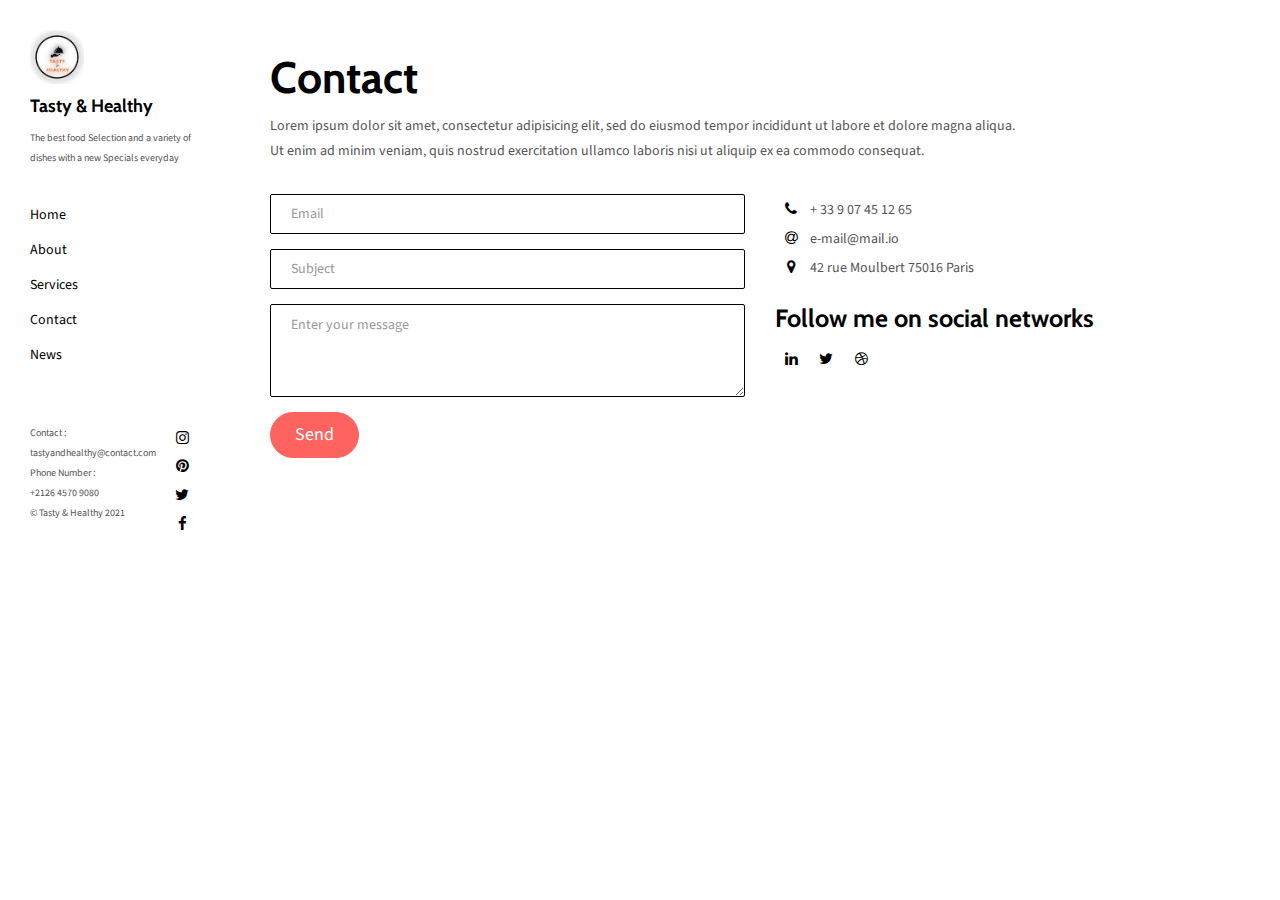
<file: BriefRestaurant/contact.html>
<!DOCTYPE html>
<html lang="en">

<head>
  <meta charset="UTF-8">
  <meta content="IE=edge" http-equiv="X-UA-Compatible">
  <meta content="width=device-width,initial-scale=1" name="viewport">
  <meta content="description" name="description">
  <meta name="google" content="notranslate" />
  <meta content="Mashup templates have been developped by Orson.io team" name="author">

  <!-- Disable tap highlight on IE -->
  <meta name="msapplication-tap-highlight" content="no">
  
  <link href="./assets/apple-icon-180x180.png" rel="apple-touch-icon">
  <link href="./assets/favicon.ico" rel="icon">
  
  <title>Title page</title>  

<link href="./css/main.82cfd66e.css" rel="stylesheet">
<link rel="stylesheet" href="./css/style.css">
</head>
<body>

 <!-- Add your content of header -->
 <header class="side-header">
  <div class="navbar navbar-default visible-xs">
    <button type="button" class="navbar-toggle collapsed">
      <span class="sr-only">Toggle navigation</span>
      <span class="icon-bar"></span>
      <span class="icon-bar"></span>
      <span class="icon-bar"></span>
    </button>
    <a href="./index.html" class="navbar-brand">Tasty & Healthy</a>
  </div>

  <nav class="sidebar">
    <div class="navbar-collapse" id="navbar-collapse">
      <div class="site-header">
        <a class="site-brand" href="./index.html" title="">
          <img class="img-responsive site-logo" alt="" src="./assets/logo.png">
          Tasty & Healthy
        </a>
        <p class="footer-font-size">The best food Selection and a variety of dishes with a new Specials everyday</p>
      </div>
      <ul class="nav">
        <li><a href="./index.html" title="">Home</a></li>
        <li><a href="./about.html" title="">About</a></li>
        <li><a href="./services.html" title="">Services</a></li>
        <li><a href="./contact.html" title="">Contact</a></li>
        <li><a href="./News.html" title="">News</a></li>
      </ul>

      <footer>
        <div>
        <p class="footer-font-size">Contact :<br>
          tastyandhealthy@contact.com<br>
          Phone Number :<br>
          +2126 4570 9080</p>
        <p class="footer-font-size">© Tasty & Healthy 2021</p>
          </div>
          <div>
            <p class="nav-footer-social-buttons">
              <a class="fa-icon" href="https://www.instagram.com/" title="">
                <i class="fa fa-instagram"></i>
              </a>
              <a class="fa-icon" href="https://pinterest.com/" title="">
                <i class="fa fa-pinterest"></i>
              </a>
              <a class="fa-icon" href="https://twitter.com/" title="">
                <i class="fa fa-twitter"></i>
              <a class="fa-icon" href="https://facebook.com/" title="">
                <i class="fa fa-facebook"></i>
              </a>
            </p>
          </div>
        </footer>
    </div>
  </nav>
</header>
<main class="" id="main-collapse">


<div class="row">
  <div class="col-xs-12">
    <div class="section-container-spacer">
      <h1>Contact</h1>
      <p>Lorem ipsum dolor sit amet, consectetur adipisicing elit, sed do eiusmod
      tempor incididunt ut labore et dolore magna aliqua. <br>Ut enim ad minim veniam,
      quis nostrud exercitation ullamco laboris nisi ut aliquip ex ea commodo
      consequat.</p>
    </div>
    <div class="section-container-spacer">
       <form action="" class="reveal-content">
          <div class="row">
            <div class="col-md-6">
              <div class="form-group">
                <input type="email" class="form-control" id="email" placeholder="Email">
              </div>
              <div class="form-group">
                <input type="text" class="form-control" id="subject" placeholder="Subject">
              </div>
              <div class="form-group">
                <textarea class="form-control" rows="3" placeholder="Enter your message"></textarea>
              </div>
              <button type="submit" class="btn btn-primary btn-lg">Send</button>
            </div>
            <div class="col-md-6">
              <ul class="list-unstyled address-container">
                <li>
                  <span class="fa-icon">
                    <i class="fa fa-phone" aria-hidden="true"></i>
                  </span>
                  + 33 9 07 45 12 65
                </li>
                <li>
                  <span class="fa-icon">
                    <i class="fa fa-at" aria-hidden="true"></i>
                  </span>
                  e-mail@mail.io
                </li>
                <li>
                  <span class="fa-icon">
                    <i class="fa fa fa-map-marker" aria-hidden="true"></i>
                  </span>
                  42 rue Moulbert 75016 Paris
                </li>
              </ul>
              <h3>Follow me on social networks</h3>
              <a href="https://www.linkedin.com/" title="" class="fa-icon">
                <i class="fa fa-linkedin"></i>
              </a>
              <a href="https://twitter.com/" title="" class="fa-icon">
                <i class="fa fa-twitter"></i>
              </a>
              <a href="https://dribbble.com/" title="" class="fa-icon">
                <i class="fa fa-dribbble"></i>
              </a>
            </div>
          </div>
        </form>
    </div>
  </div>
</div>


</main>

<script>
document.addEventListener("DOMContentLoaded", function (event) {
  navbarToggleSidebar();
  navActivePage();
});
</script>

<!-- Google Analytics: change UA-XXXXX-X to be your site's ID 

<script>
  (function (i, s, o, g, r, a, m) {
    i['GoogleAnalyticsObject'] = r; i[r] = i[r] || function () {
      (i[r].q = i[r].q || []).push(arguments)
    }, i[r].l = 1 * new Date(); a = s.createElement(o),
      m = s.getElementsByTagName(o)[0]; a.async = 1; a.src = g; m.parentNode.insertBefore(a, m)
  })(window, document, 'script', '//www.google-analytics.com/analytics.js', 'ga');
  ga('create', 'UA-XXXXX-X', 'auto');
  ga('send', 'pageview');
</script>

--> <script type="text/javascript" src="./main.85741bff.js"></script></body>

</html>
</file>
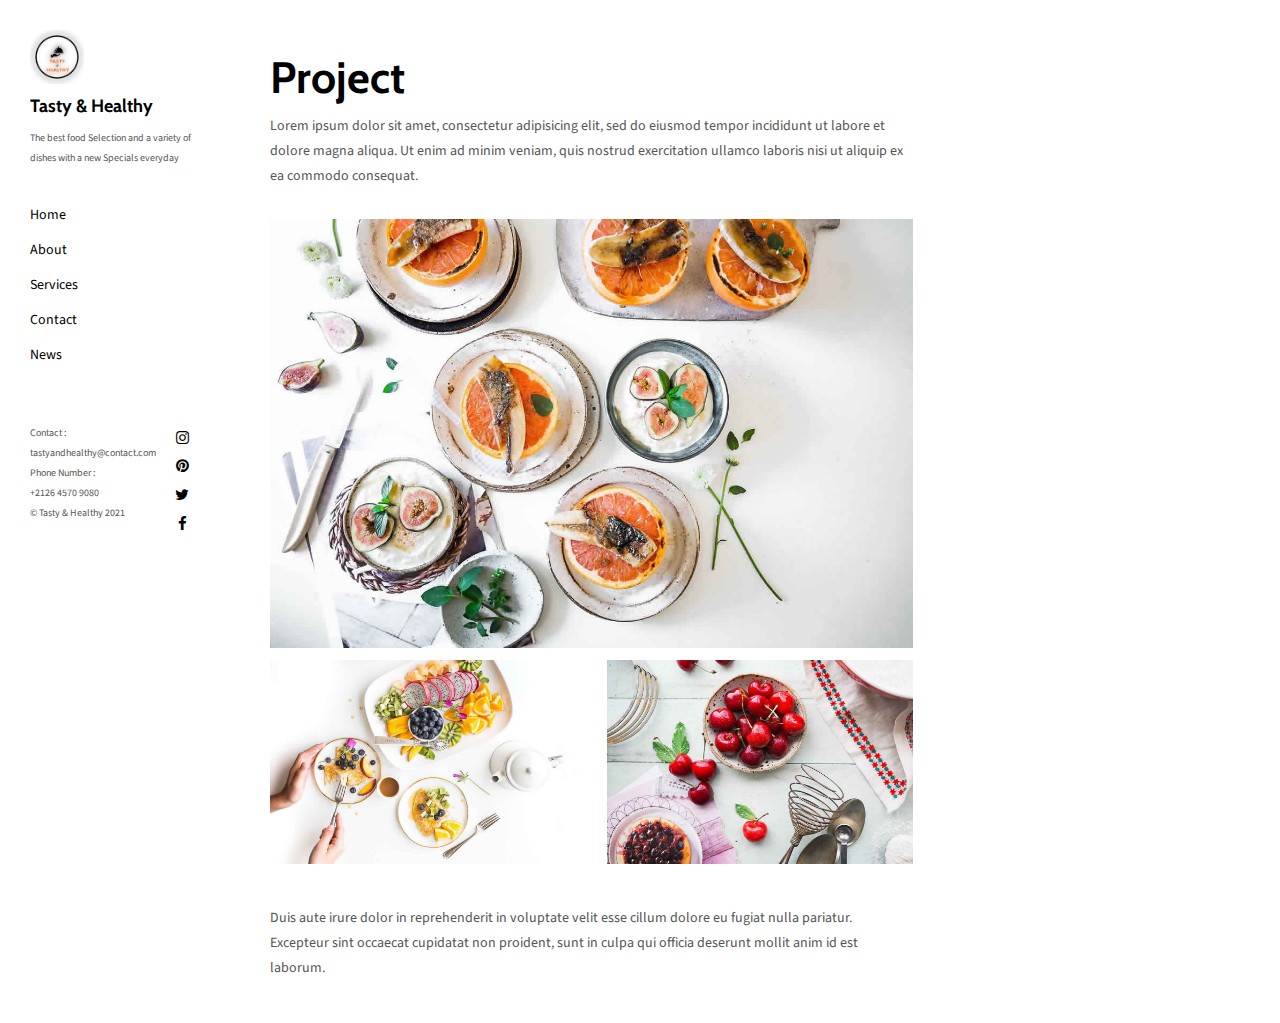
<file: BriefRestaurant/project.html>
<!DOCTYPE html>
<html lang="en">

<head>
  <meta charset="UTF-8">
  <meta content="IE=edge" http-equiv="X-UA-Compatible">
  <meta content="width=device-width,initial-scale=1" name="viewport">
  <meta content="description" name="description">
  <meta name="google" content="notranslate" />
  <meta content="Mashup templates have been developped by Orson.io team" name="author">

  <!-- Disable tap highlight on IE -->
  <meta name="msapplication-tap-highlight" content="no">
  
  <link href="./assets/apple-icon-180x180.png" rel="apple-touch-icon">
  <link href="./assets/favicon.ico" rel="icon">
  


  <title>Title page</title>  

<link href="./css/main.82cfd66e.css" rel="stylesheet">
<link rel="stylesheet" href="./css/style.css">
</head>
<body>

 <!-- Add your content of header -->
 <header class="side-header">
  <div class="navbar navbar-default visible-xs">
    <button type="button" class="navbar-toggle collapsed">
      <span class="sr-only">Toggle navigation</span>
      <span class="icon-bar"></span>
      <span class="icon-bar"></span>
      <span class="icon-bar"></span>
    </button>
    <a href="./index.html" class="navbar-brand">Tasty & Healthy</a>
  </div>

  <nav class="sidebar">
    <div class="navbar-collapse" id="navbar-collapse">
      <div class="site-header">
        <a class="site-brand" href="./index.html" title="">
          <img class="img-responsive site-logo" alt="" src="./assets/logo.png">
          Tasty & Healthy
        </a>
        <p class="footer-font-size">The best food Selection and a variety of dishes with a new Specials everyday</p>
      </div>
      <ul class="nav">
        <li><a href="./index.html" title="">Home</a></li>
        <li><a href="./about.html" title="">About</a></li>
        <li><a href="./services.html" title="">Services</a></li>
        <li><a href="./contact.html" title="">Contact</a></li>
        <li><a href="./News.html" title="">News</a></li>
      </ul>

      <footer>
        <div>
        <p class="footer-font-size">Contact :<br>
          tastyandhealthy@contact.com<br>
          Phone Number :<br>
          +2126 4570 9080</p>
        <p class="footer-font-size">© Tasty & Healthy 2021</p>
          </div>
          <div>
            <p class="nav-footer-social-buttons">
              <a class="fa-icon" href="https://www.instagram.com/" title="">
                <i class="fa fa-instagram"></i>
              </a>
              <a class="fa-icon" href="https://pinterest.com/" title="">
                <i class="fa fa-pinterest"></i>
              </a>
              <a class="fa-icon" href="https://twitter.com/" title="">
                <i class="fa fa-twitter"></i>
              <a class="fa-icon" href="https://facebook.com/" title="">
                <i class="fa fa-facebook"></i>
              </a>
            </p>
          </div>
        </footer>
    </div>
  </nav>
</header>
<main class="" id="main-collapse">


<div class="row">
  <div class="col-xs-12 col-md-8">

    <div class="section-container-spacer">
        <h1>Project</h1>
        <p>Lorem ipsum dolor sit amet, consectetur adipisicing elit, sed do eiusmod
          tempor incididunt ut labore et dolore magna aliqua. Ut enim ad minim veniam,
          quis nostrud exercitation ullamco laboris nisi ut aliquip ex ea commodo
          consequat.</p>
    </div>

    <div class="section-container-spacer">
      <p><img class="img-responsive" alt="" src="./assets/images/img-12.jpg"></p>
      <div class="row">
          <div class="col-xs-12 col-md-6">
              <p><img class="img-responsive" alt="" src="./assets/images/img-13.jpg"></p>
          </div>
          <div class="col-xs-12 col-md-6">
              <p><img class="img-responsive" alt="" src="./assets/images/img-14.jpg"></p>
          </div>
      </div>
    </div>

    <p> Duis aute irure dolor in reprehenderit in voluptate velit esse
    cillum dolore eu fugiat nulla pariatur. Excepteur sint occaecat cupidatat non
    proident, sunt in culpa qui officia deserunt mollit anim id est laborum.</p>
  </div>
  
</div>
    


</main>

<script>
document.addEventListener("DOMContentLoaded", function (event) {
  navbarToggleSidebar();
  navActivePage();
});
</script>

<!-- Google Analytics: change UA-XXXXX-X to be your site's ID 

<script>
  (function (i, s, o, g, r, a, m) {
    i['GoogleAnalyticsObject'] = r; i[r] = i[r] || function () {
      (i[r].q = i[r].q || []).push(arguments)
    }, i[r].l = 1 * new Date(); a = s.createElement(o),
      m = s.getElementsByTagName(o)[0]; a.async = 1; a.src = g; m.parentNode.insertBefore(a, m)
  })(window, document, 'script', '//www.google-analytics.com/analytics.js', 'ga');
  ga('create', 'UA-XXXXX-X', 'auto');
  ga('send', 'pageview');
</script>

--> <script type="text/javascript" src="./main.85741bff.js"></script></body>

</html>
</file>
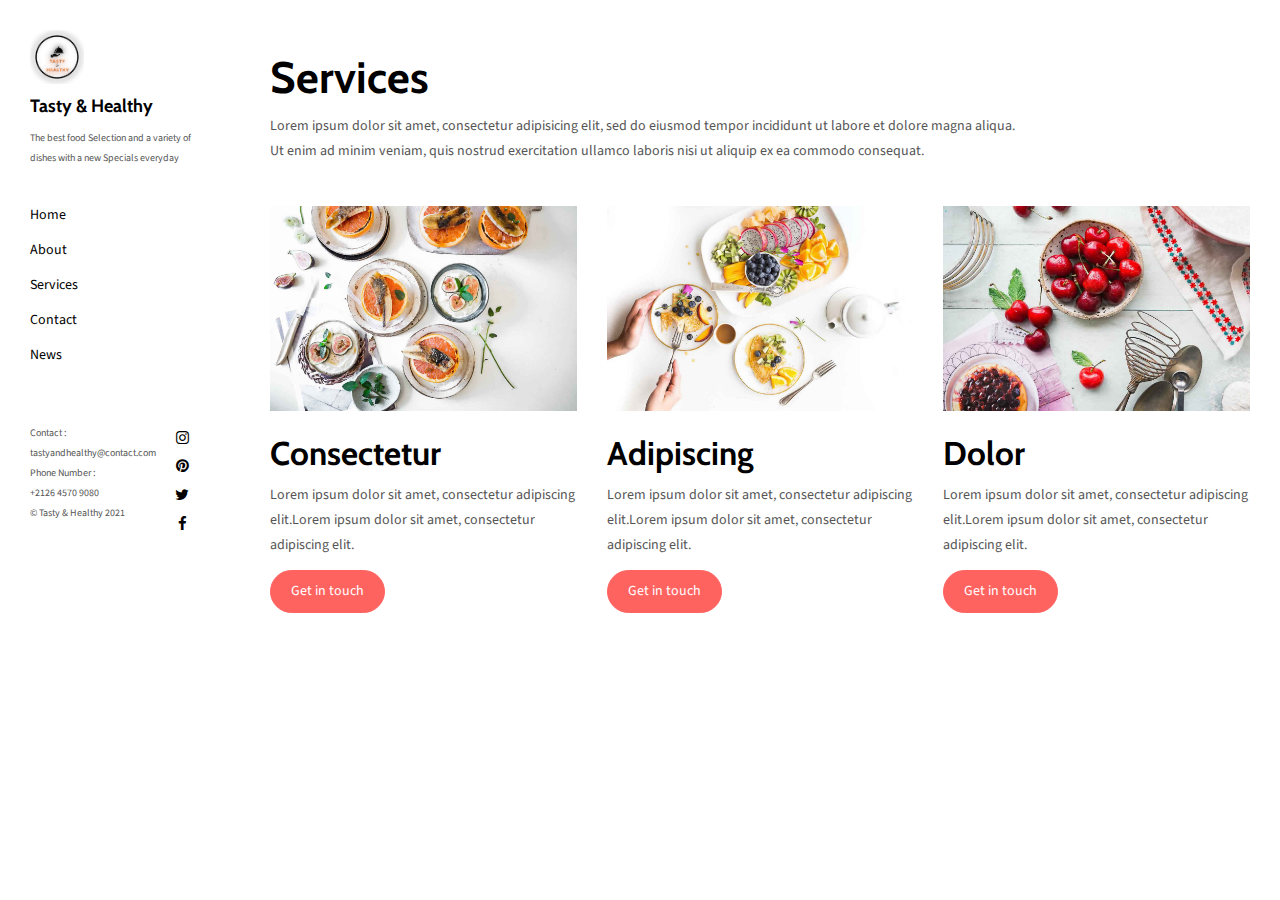
<file: BriefRestaurant/services.html>
<!DOCTYPE html>
<html lang="en">

<head>
  <meta charset="UTF-8">
  <meta content="IE=edge" http-equiv="X-UA-Compatible">
  <meta content="width=device-width,initial-scale=1" name="viewport">
  <meta content="description" name="description">
  <meta name="google" content="notranslate" />
  <meta content="Mashup templates have been developped by Orson.io team" name="author">

  <!-- Disable tap highlight on IE -->
  <meta name="msapplication-tap-highlight" content="no">
  
  <link href="./assets/apple-icon-180x180.png" rel="apple-touch-icon">
  <link href="./assets/favicon.ico" rel="icon">
  


  <title>Title page</title>  

<link href="./css/main.82cfd66e.css" rel="stylesheet">
<link rel="stylesheet" href="./css/style.css">
</head>
<body>

 <!-- Add your content of header -->
 <header class="side-header">
  <div class="navbar navbar-default visible-xs">
    <button type="button" class="navbar-toggle collapsed">
      <span class="sr-only">Toggle navigation</span>
      <span class="icon-bar"></span>
      <span class="icon-bar"></span>
      <span class="icon-bar"></span>
    </button>
    <a href="./index.html" class="navbar-brand">Tasty & Healthy</a>
  </div>

  <nav class="sidebar">
    <div class="navbar-collapse" id="navbar-collapse">
      <div class="site-header">
        <a class="site-brand" href="./index.html" title="">
          <img class="img-responsive site-logo" alt="" src="./assets/logo.png">
          Tasty & Healthy
        </a>
        <p class="footer-font-size">The best food Selection and a variety of dishes with a new Specials everyday</p>
      </div>
      <ul class="nav">
        <li><a href="./index.html" title="">Home</a></li>
        <li><a href="./about.html" title="">About</a></li>
        <li><a href="./services.html" title="">Services</a></li>
        <li><a href="./contact.html" title="">Contact</a></li>
        <li><a href="./News.html" title="">News</a></li>
      </ul>

      <footer>
        <div>
        <p class="footer-font-size">Contact :<br>
          tastyandhealthy@contact.com<br>
          Phone Number :<br>
          +2126 4570 9080</p>
        <p class="footer-font-size">© Tasty & Healthy 2021</p>
          </div>
          <div>
            <p class="nav-footer-social-buttons">
              <a class="fa-icon" href="https://www.instagram.com/" title="">
                <i class="fa fa-instagram"></i>
              </a>
              <a class="fa-icon" href="https://pinterest.com/" title="">
                <i class="fa fa-pinterest"></i>
              </a>
              <a class="fa-icon" href="https://twitter.com/" title="">
                <i class="fa fa-twitter"></i>
              <a class="fa-icon" href="https://facebook.com/" title="">
                <i class="fa fa-facebook"></i>
              </a>
            </p>
          </div>
        </footer>
    </div>
  </nav>
</header>
<main class="" id="main-collapse">


<div class="row">
  <div class="col-xs-12 section-container-spacer">
    <h1>Services</h1>
    <p>Lorem ipsum dolor sit amet, consectetur adipisicing elit, sed do eiusmod
      tempor incididunt ut labore et dolore magna aliqua. <br>Ut enim ad minim veniam,
      quis nostrud exercitation ullamco laboris nisi ut aliquip ex ea commodo
      consequat.</p>
  </div>

  <div class="col-xs-12 col-md-4 section-container-spacer">
    <img class="img-responsive" alt="" src="./assets/images/img-12.jpg">
    <h2>Consectetur</h2>
    <p>Lorem ipsum dolor sit amet, consectetur adipiscing elit.Lorem ipsum dolor sit amet, consectetur adipiscing elit.</p>
    <a href="./contact.html" class="btn btn-primary" title=""> Get in touch</a>
  </div>

  <div class="col-xs-12 col-md-4 section-container-spacer">
    <img class="img-responsive" alt="" src="./assets/images/img-13.jpg">
    <h2>Adipiscing</h2>
    <p>Lorem ipsum dolor sit amet, consectetur adipiscing elit.Lorem ipsum dolor sit amet, consectetur adipiscing elit.</p>
    <a href="./contact.html" class="btn btn-primary" title=""> Get in touch</a>
  </div>

  <div class="col-xs-12 col-md-4 section-container-spacer">
    <img class="img-responsive" alt="" src="./assets/images/img-14.jpg">
    <h2>Dolor</h2>
    <p>Lorem ipsum dolor sit amet, consectetur adipiscing elit.Lorem ipsum dolor sit amet, consectetur adipiscing elit.</p>
    <a href="./contact.html" class="btn btn-primary" title=""> Get in touch</a>
  </div>

</div>


</main>

<script>
document.addEventListener("DOMContentLoaded", function (event) {
  navbarToggleSidebar();
  navActivePage();
});
</script>

<!-- Google Analytics: change UA-XXXXX-X to be your site's ID 

<script>
  (function (i, s, o, g, r, a, m) {
    i['GoogleAnalyticsObject'] = r; i[r] = i[r] || function () {
      (i[r].q = i[r].q || []).push(arguments)
    }, i[r].l = 1 * new Date(); a = s.createElement(o),
      m = s.getElementsByTagName(o)[0]; a.async = 1; a.src = g; m.parentNode.insertBefore(a, m)
  })(window, document, 'script', '//www.google-analytics.com/analytics.js', 'ga');
  ga('create', 'UA-XXXXX-X', 'auto');
  ga('send', 'pageview');
</script>

--> <script type="text/javascript" src="./main.85741bff.js"></script></body>

</html>
</file>
<file: BriefRestaurant/css/style.css>
.img-responsive.site-logo{
    height: 30%;
    width: 30%;
}

.side-header{
    overflow: hidden;
}

.footer-font-size{
    font-size: x-small;
    margin: 0px;
    line-height: 20px;
}

.nav-footer-social-buttons{
    margin-bottom: 0px;
    gap: 0px;
}

.slide-content .orange-block{
    width: fit-content;
    background: #ff914dcb;
    padding: 10px 20px;
}

.home-title{
    margin: 0 0 20px 20px;
}

@media (max-width: 768px){
    .home-title{
        text-align: center;
        font-size: 33px;
    }
}

.block-header{
    display: flex;
    justify-content: space-between;
    align-items: center;
    margin-bottom: 10px;
}

.food-menu {
    font-family: Source Sans Pro, Helvetica, Arial, sans-serif;
    color: rgb(0, 0, 0) !important;
    display: flex;
    justify-content:space-evenly;
    list-style:none;
    gap: 45px;
    padding: 0 !important;
}
.M1{
    color: rgb(0, 0, 0);
}

footer {
    margin-top: 50px;
    display: flex;
    justify-content: space-between;
    gap: 20px;
}

.order-now{
    background-color:#ff914dcb ;
    border-radius: 20px;
    border: none;
    color: #FFF;
    margin-bottom: 10px;
}
.checked {
    color: #ff914dcb;
}
.image-rest{
    width: 100%;
    border-radius: 1rem;
}

.news-title {
    margin: 30px 0 40px 0;
}

.text-news {
    margin-top: 10px;
}

.justify-content-center {
    justify-content: center;
}

.img-container{
    width: 80%;
    margin-left: auto;
    margin-right: auto;
    text-align: center;
}

@media (max-width: 991px) {
    .food-menu {
        gap: 10px;
    }
    
    .invisible-sm {
        display: none;
    }

    .stars-rating {
        bottom: -260px;
    }
    
    .img-text{
         bottom: -220px;
    }
    .pub-content{
        justify-content: space-between;
        align-content: center;
        text-align: center;
    }
}
@media (max-width: 768px) {
    .invisible-xs {
        display: none;
    }
    .home-title {
        font-size: 33px;
    }
}
@media (max-width: 571px) {
    .food-menu {
        gap: 4px;
    }
}

.relative {
    position: relative;
}

.absolute {
    position: absolute;
}

.news {
    margin-top: 240px;
}

.stars-rating {
    bottom: -220px;
    display: block;
    width: 100%;
}

.img-text{
     bottom: -180px;
}

 .stars-container {
    display: inline;
 }

 .stars-rating button {
     float: right;
 }

 .shadow-orange {
     width: 25%;
     height: 153px;
     z-index: -1;
     background-color: #ff914dcb;
     position: absolute;
     top: 0;
     left: 100px;
 }
.paragraph1{
    display: flex;
    justify-content: space-around;
}
@media (max-width: 768px){
    .paragraph1{
        flex-wrap: wrap;
        justify-content: space-around;
    }
    .paragraph2{
        flex-wrap: wrap;
        justify-content: space-around;
    }
    
}
 .text-pub{
     text-align: justify;
     padding: 15px;
     width: 322px;

 }
 .get-in-touch{
     margin: auto;
     background-color: #ff914dcb ;
     width: 150px;
     border-radius: 1rem;
     border: none;
     text-align: center;
     margin-bottom: 10px;
 }

 @media (max-width:731px ) {
    .chef-moha{
        margin: auto;
    }
    .image-chef1{
        margin: auto;
        width: auto;
        height: auto;
    }
     
 }

 .chef-moha{
     height: 230px;
     width: 230px;
     margin-right: 5rem ;
 }
 .paragraph2{
    display: flex;
    justify-content: space-around;
}
 .image-chef1{
     width: 300px;
     height: auto;
 }
 
 .entertainement{
     display: flex;
     flex-wrap: wrap;
     justify-content: space-evenly;

 }
 .entertainement-text{
     width: 300px;
     padding: 25px;

 }

 .saad-lemjared{
     width: 40%;
     height: auto;
     
 }
</file>
<file: BriefRestaurant/css/main.82cfd66e.css>
@import url(https://fonts.googleapis.com/css?family=Cabin:400,700|Source+Sans+Pro:400,700);
@import url(https://maxcdn.bootstrapcdn.com/font-awesome/4.7.0/css/font-awesome.min.css); /*!
 * Bootstrap v3.3.7 (http://getbootstrap.com)
 * Copyright 2011-2016 Twitter, Inc.
 * Licensed under MIT (https://github.com/twbs/bootstrap/blob/master/LICENSE)
 */
/*! normalize.css v3.0.3 | MIT License | github.com/necolas/normalize.css */
html {
  font-family: sans-serif;
  -ms-text-size-adjust: 100%;
  -webkit-text-size-adjust: 100%;
}
body {
  margin: 0;
}
article,
aside,
details,
figcaption,
figure,
footer,
header,
hgroup,
main,
menu,
nav,
section,
summary {
  display: block;
}
audio,
canvas,
progress,
video {
  display: inline-block;
  vertical-align: baseline;
}
audio:not([controls]) {
  display: none;
  height: 0;
}
[hidden],
template {
  display: none;
}
a {
  background-color: transparent;
}
a:active,
a:hover {
  outline: 0;
}
abbr[title] {
  border-bottom: 1px dotted;
}
b,
strong {
  font-weight: 700;
}
dfn {
  font-style: italic;
}
h1 {
  font-size: 2em;
  margin: 0.67em 0;
}
mark {
  background: #ff0;
  color: #000;
}
small {
  font-size: 80%;
}
sub,
sup {
  font-size: 75%;
  line-height: 0;
  position: relative;
  vertical-align: baseline;
}
sup {
  top: -0.5em;
}
sub {
  bottom: -0.25em;
}
img {
  border: 0;
}
svg:not(:root) {
  overflow: hidden;
}
figure {
  margin: 1em 40px;
}
hr {
  box-sizing: content-box;
  height: 0;
}
pre {
  overflow: auto;
}
code,
kbd,
pre,
samp {
  font-family: monospace, monospace;
  font-size: 1em;
}
button,
input,
optgroup,
select,
textarea {
  color: inherit;
  font: inherit;
  margin: 0;
}
button {
  overflow: visible;
}
button,
select {
  text-transform: none;
}
button,
html input[type="button"],
input[type="reset"],
input[type="submit"] {
  -webkit-appearance: button;
  cursor: pointer;
}
button[disabled],
html input[disabled] {
  cursor: default;
}
button::-moz-focus-inner,
input::-moz-focus-inner {
  border: 0;
  padding: 0;
}
input {
  line-height: normal;
}
input[type="checkbox"],
input[type="radio"] {
  box-sizing: border-box;
  padding: 0;
}
input[type="number"]::-webkit-inner-spin-button,
input[type="number"]::-webkit-outer-spin-button {
  height: auto;
}
input[type="search"] {
  -webkit-appearance: textfield;
  box-sizing: content-box;
}
input[type="search"]::-webkit-search-cancel-button,
input[type="search"]::-webkit-search-decoration {
  -webkit-appearance: none;
}
fieldset {
  border: 1px solid silver;
  margin: 0 2px;
  padding: 0.35em 0.625em 0.75em;
}
textarea {
  overflow: auto;
}
optgroup {
  font-weight: 700;
}
table {
  border-collapse: collapse;
  border-spacing: 0;
}
td,
th {
  padding: 0;
}

/*! Source: https://github.com/h5bp/html5-boilerplate/blob/master/src/css/main.css */
@media print {
  *,
  :after,
  :before {
    background: transparent !important;
    color: #000 !important;
    box-shadow: none !important;
    text-shadow: none !important;
  }
  a,
  a:visited {
    text-decoration: underline;
  }
  a[href]:after {
    content: " (" attr(href) ")";
  }
  abbr[title]:after {
    content: " (" attr(title) ")";
  }
  a[href^="#"]:after,
  a[href^="javascript:"]:after {
    content: "";
  }
  blockquote,
  pre {
    border: 1px solid #999;
    page-break-inside: avoid;
  }
  thead {
    display: table-header-group;
  }
  img,
  tr {
    page-break-inside: avoid;
  }
  img {
    max-width: 100% !important;
  }
  h2,
  h3,
  p {
    orphans: 3;
    widows: 3;
  }
  h2,
  h3 {
    page-break-after: avoid;
  }
  .navbar {
    display: none;
  }
  .btn > .caret,
  .dropup > .btn > .caret {
    border-top-color: #000 !important;
  }
  .label {
    border: 1px solid #000;
  }
  .table {
    border-collapse: collapse !important;
  }
  .table td,
  .table th {
    background-color: #fff !important;
  }
  .table-bordered td,
  .table-bordered th {
    border: 1px solid #ddd !important;
  }
}
*,
:after,
:before {
  -webkit-box-sizing: border-box;
  -moz-box-sizing: border-box;
  box-sizing: border-box;
}
html {
  font-size: 10px;
  -webkit-tap-highlight-color: transparent;
}
body {
  font-family: Source Sans Pro, Helvetica, Arial, sans-serif;
  font-size: 14px;
  line-height: 1.78;
  color: #555;
  background-color: #fff;
}
button,
input,
select,
textarea {
  font-family: inherit;
  font-size: inherit;
  line-height: inherit;
}
a {
  color: #ff6360;
  text-decoration: none;
}
a:focus,
a:hover {
  color: #ff1814;
  text-decoration: underline;
}
a:focus {
  outline: 5px auto -webkit-focus-ring-color;
  outline-offset: -2px;
}
figure {
  margin: 0;
}
img {
  vertical-align: middle;
}
.img-responsive {
  display: block;
  max-width: 100%;
  height: auto;
}
.img-rounded {
  border-radius: 2px;
}
.img-thumbnail {
  padding: 4px;
  line-height: 1.78;
  background-color: #fff;
  border: 1px solid #ddd;
  border-radius: 2px;
  -webkit-transition: all 0.2s ease-in-out;
  -o-transition: all 0.2s ease-in-out;
  transition: all 0.2s ease-in-out;
  display: inline-block;
  max-width: 100%;
  height: auto;
}
.img-circle {
  border-radius: 50%;
}
hr {
  margin-top: 24px;
  margin-bottom: 24px;
  border: 0;
  border-top: 1px solid #eee;
}
.sr-only {
  position: absolute;
  width: 1px;
  height: 1px;
  margin: -1px;
  padding: 0;
  overflow: hidden;
  clip: rect(0, 0, 0, 0);
  border: 0;
}
.sr-only-focusable:active,
.sr-only-focusable:focus {
  position: static;
  width: auto;
  height: auto;
  margin: 0;
  overflow: visible;
  clip: auto;
}
[role="button"] {
  cursor: pointer;
}
.h1,
.h2,
.h3,
.h4,
.h5,
.h6,
h1,
h2,
h3,
h4,
h5,
h6 {
  font-family: Cabin, Helvetica, Arial, sans-serif;
  font-weight: 700;
  line-height: 1.1;
  color: #000;
}
.h1 .small,
.h1 small,
.h2 .small,
.h2 small,
.h3 .small,
.h3 small,
.h4 .small,
.h4 small,
.h5 .small,
.h5 small,
.h6 .small,
.h6 small,
h1 .small,
h1 small,
h2 .small,
h2 small,
h3 .small,
h3 small,
h4 .small,
h4 small,
h5 .small,
h5 small,
h6 .small,
h6 small {
  font-weight: 400;
  line-height: 1;
  color: #777;
}
.h1,
.h2,
.h3,
h1,
h2,
h3 {
  margin-top: 24px;
  margin-bottom: 12px;
}
.h1 .small,
.h1 small,
.h2 .small,
.h2 small,
.h3 .small,
.h3 small,
h1 .small,
h1 small,
h2 .small,
h2 small,
h3 .small,
h3 small {
  font-size: 65%;
}
.h4,
.h5,
.h6,
h4,
h5,
h6 {
  margin-top: 12px;
  margin-bottom: 12px;
}
.h4 .small,
.h4 small,
.h5 .small,
.h5 small,
.h6 .small,
.h6 small,
h4 .small,
h4 small,
h5 .small,
h5 small,
h6 .small,
h6 small {
  font-size: 75%;
}
.h1,
h1 {
  font-size: 44px;
}
.h2,
h2 {
  font-size: 33px;
}
.h3,
h3 {
  font-size: 25px;
}
.h4,
h4 {
  font-size: 19px;
}
.h5,
h5 {
  font-size: 14px;
}
.h6,
h6 {
  font-size: 12px;
}
p {
  margin: 0 0 12px;
}
.lead {
  margin-bottom: 24px;
  font-size: 16px;
  font-weight: 300;
  line-height: 1.4;
}
@media (min-width: 768px) {
  .lead {
    font-size: 21px;
  }
}
.small,
small {
  font-size: 85%;
}
.mark,
mark {
  background-color: #fcf8e3;
  padding: 0.2em;
}
.text-left {
  text-align: left;
}
.text-right {
  text-align: right;
}
.text-center {
  text-align: center;
}
.text-justify {
  text-align: justify;
}
.text-nowrap {
  white-space: nowrap;
}
.text-lowercase {
  text-transform: lowercase;
}
.initialism,
.text-uppercase {
  text-transform: uppercase;
}
.text-capitalize {
  text-transform: capitalize;
}
.text-muted {
  color: #777;
}
.text-primary {
  color: #ff6360;
}
a.text-primary:focus,
a.text-primary:hover {
  color: #ff312d;
}
.text-success {
  color: #fff;
}
a.text-success:focus,
a.text-success:hover {
  color: #e6e6e6;
}
.text-info {
  color: #31708f;
}
a.text-info:focus,
a.text-info:hover {
  color: #245269;
}
.text-warning {
  color: #8a6d3b;
}
a.text-warning:focus,
a.text-warning:hover {
  color: #66512c;
}
.text-danger {
  color: #fff;
}
a.text-danger:focus,
a.text-danger:hover {
  color: #e6e6e6;
}
.bg-primary {
  color: #fff;
  background-color: #ff6360;
}
a.bg-primary:focus,
a.bg-primary:hover {
  background-color: #ff312d;
}
.bg-success {
  background-color: #57ce6e;
}
a.bg-success:focus,
a.bg-success:hover {
  background-color: #37bb50;
}
.bg-info {
  background-color: #d9edf7;
}
a.bg-info:focus,
a.bg-info:hover {
  background-color: #afd9ee;
}
.bg-warning {
  background-color: #fcf8e3;
}
a.bg-warning:focus,
a.bg-warning:hover {
  background-color: #f7ecb5;
}
.bg-danger {
  background-color: #ee624b;
}
a.bg-danger:focus,
a.bg-danger:hover {
  background-color: #ea391c;
}
.page-header {
  padding-bottom: 11px;
  margin: 48px 0 24px;
  border-bottom: 1px solid #eee;
}
ol,
ul {
  margin-top: 0;
  margin-bottom: 12px;
}
ol ol,
ol ul,
ul ol,
ul ul {
  margin-bottom: 0;
}
.list-inline,
.list-unstyled {
  padding-left: 0;
  list-style: none;
}
.list-inline {
  margin-left: -5px;
}
.list-inline > li {
  display: inline-block;
  padding-left: 5px;
  padding-right: 5px;
}
dl {
  margin-top: 0;
  margin-bottom: 24px;
}
dd,
dt {
  line-height: 1.78;
}
dt {
  font-weight: 700;
}
dd {
  margin-left: 0;
}
.dl-horizontal dd:after,
.dl-horizontal dd:before {
  content: " ";
  display: table;
}
.dl-horizontal dd:after {
  clear: both;
}
@media (min-width: 768px) {
  .dl-horizontal dt {
    float: left;
    width: 160px;
    clear: left;
    text-align: right;
    overflow: hidden;
    text-overflow: ellipsis;
    white-space: nowrap;
  }
  .dl-horizontal dd {
    margin-left: 180px;
  }
}
abbr[data-original-title],
abbr[title] {
  cursor: help;
  border-bottom: 1px dotted #777;
}
.initialism {
  font-size: 90%;
}
blockquote {
  padding: 12px 24px;
  margin: 0 0 24px;
  font-size: 17.5px;
  border-left: 5px solid #eee;
}
blockquote ol:last-child,
blockquote p:last-child,
blockquote ul:last-child {
  margin-bottom: 0;
}
blockquote .small,
blockquote footer,
blockquote small {
  display: block;
  font-size: 80%;
  line-height: 1.78;
  color: #777;
}
blockquote .small:before,
blockquote footer:before,
blockquote small:before {
  content: "\2014   \A0";
}
.blockquote-reverse,
blockquote.pull-right {
  padding-right: 15px;
  padding-left: 0;
  border-right: 5px solid #eee;
  border-left: 0;
  text-align: right;
}
.blockquote-reverse .small:before,
.blockquote-reverse footer:before,
.blockquote-reverse small:before,
blockquote.pull-right .small:before,
blockquote.pull-right footer:before,
blockquote.pull-right small:before {
  content: "";
}
.blockquote-reverse .small:after,
.blockquote-reverse footer:after,
.blockquote-reverse small:after,
blockquote.pull-right .small:after,
blockquote.pull-right footer:after,
blockquote.pull-right small:after {
  content: "\A0   \2014";
}
address {
  margin-bottom: 24px;
  font-style: normal;
  line-height: 1.78;
}
code,
kbd,
pre,
samp {
  font-family: Menlo, Monaco, Consolas, Courier New, monospace;
}
code {
  color: #c7254e;
  background-color: #f9f2f4;
}
code,
kbd {
  padding: 2px 4px;
  font-size: 90%;
  border-radius: 2px;
}
kbd {
  color: #fff;
  background-color: #333;
  box-shadow: inset 0 -1px 0 rgba(0, 0, 0, 0.25);
}
kbd kbd {
  padding: 0;
  font-size: 100%;
  font-weight: 700;
  box-shadow: none;
}
pre {
  display: block;
  padding: 11.5px;
  margin: 0 0 12px;
  font-size: 13px;
  line-height: 1.78;
  word-break: break-all;
  word-wrap: break-word;
  color: #333;
  background-color: #f5f5f5;
  border: 1px solid #ccc;
  border-radius: 2px;
}
pre code {
  padding: 0;
  font-size: inherit;
  color: inherit;
  white-space: pre-wrap;
  background-color: transparent;
  border-radius: 0;
}
.pre-scrollable {
  max-height: 340px;
  overflow-y: scroll;
}
.container {
  margin-right: auto;
  margin-left: auto;
  padding-left: 15px;
  padding-right: 15px;
}
.container:after,
.container:before {
  content: " ";
  display: table;
}
.container:after {
  clear: both;
}
@media (min-width: 768px) {
  .container {
    width: 750px;
  }
}
@media (min-width: 992px) {
  .container {
    width: 970px;
  }
}
@media (min-width: 1200px) {
  .container {
    width: 1170px;
  }
}
.container-fluid {
  margin-right: auto;
  margin-left: auto;
  padding-left: 15px;
  padding-right: 15px;
}
.container-fluid:after,
.container-fluid:before {
  content: " ";
  display: table;
}
.container-fluid:after {
  clear: both;
}
.row {
  margin-left: -15px;
  margin-right: -15px;
}
.row:after,
.row:before {
  content: " ";
  display: table;
}
.row:after {
  clear: both;
}
.col-lg-1,
.col-lg-2,
.col-lg-3,
.col-lg-4,
.col-lg-5,
.col-lg-6,
.col-lg-7,
.col-lg-8,
.col-lg-9,
.col-lg-10,
.col-lg-11,
.col-lg-12,
.col-md-1,
.col-md-2,
.col-md-3,
.col-md-4,
.col-md-5,
.col-md-6,
.col-md-7,
.col-md-8,
.col-md-9,
.col-md-10,
.col-md-11,
.col-md-12,
.col-sm-1,
.col-sm-2,
.col-sm-3,
.col-sm-4,
.col-sm-5,
.col-sm-6,
.col-sm-7,
.col-sm-8,
.col-sm-9,
.col-sm-10,
.col-sm-11,
.col-sm-12,
.col-xs-1,
.col-xs-2,
.col-xs-3,
.col-xs-4,
.col-xs-5,
.col-xs-6,
.col-xs-7,
.col-xs-8,
.col-xs-9,
.col-xs-10,
.col-xs-11,
.col-xs-12 {
  position: relative;
  min-height: 1px;
  padding-left: 15px;
  padding-right: 15px;
}
.col-xs-1,
.col-xs-2,
.col-xs-3,
.col-xs-4,
.col-xs-5,
.col-xs-6,
.col-xs-7,
.col-xs-8,
.col-xs-9,
.col-xs-10,
.col-xs-11,
.col-xs-12 {
  float: left;
}
.col-xs-1 {
  width: 8.33333%;
}
.col-xs-2 {
  width: 16.66667%;
}
.col-xs-3 {
  width: 25%;
}
.col-xs-4 {
  width: 33.33333%;
}
.col-xs-5 {
  width: 41.66667%;
}
.col-xs-6 {
  width: 50%;
}
.col-xs-7 {
  width: 58.33333%;
}
.col-xs-8 {
  width: 66.66667%;
}
.col-xs-9 {
  width: 75%;
}
.col-xs-10 {
  width: 83.33333%;
}
.col-xs-11 {
  width: 91.66667%;
}
.col-xs-12 {
  width: 100%;
}
.col-xs-pull-0 {
  right: auto;
}
.col-xs-pull-1 {
  right: 8.33333%;
}
.col-xs-pull-2 {
  right: 16.66667%;
}
.col-xs-pull-3 {
  right: 25%;
}
.col-xs-pull-4 {
  right: 33.33333%;
}
.col-xs-pull-5 {
  right: 41.66667%;
}
.col-xs-pull-6 {
  right: 50%;
}
.col-xs-pull-7 {
  right: 58.33333%;
}
.col-xs-pull-8 {
  right: 66.66667%;
}
.col-xs-pull-9 {
  right: 75%;
}
.col-xs-pull-10 {
  right: 83.33333%;
}
.col-xs-pull-11 {
  right: 91.66667%;
}
.col-xs-pull-12 {
  right: 100%;
}
.col-xs-push-0 {
  left: auto;
}
.col-xs-push-1 {
  left: 8.33333%;
}
.col-xs-push-2 {
  left: 16.66667%;
}
.col-xs-push-3 {
  left: 25%;
}
.col-xs-push-4 {
  left: 33.33333%;
}
.col-xs-push-5 {
  left: 41.66667%;
}
.col-xs-push-6 {
  left: 50%;
}
.col-xs-push-7 {
  left: 58.33333%;
}
.col-xs-push-8 {
  left: 66.66667%;
}
.col-xs-push-9 {
  left: 75%;
}
.col-xs-push-10 {
  left: 83.33333%;
}
.col-xs-push-11 {
  left: 91.66667%;
}
.col-xs-push-12 {
  left: 100%;
}
.col-xs-offset-0 {
  margin-left: 0;
}
.col-xs-offset-1 {
  margin-left: 8.33333%;
}
.col-xs-offset-2 {
  margin-left: 16.66667%;
}
.col-xs-offset-3 {
  margin-left: 25%;
}
.col-xs-offset-4 {
  margin-left: 33.33333%;
}
.col-xs-offset-5 {
  margin-left: 41.66667%;
}
.col-xs-offset-6 {
  margin-left: 50%;
}
.col-xs-offset-7 {
  margin-left: 58.33333%;
}
.col-xs-offset-8 {
  margin-left: 66.66667%;
}
.col-xs-offset-9 {
  margin-left: 75%;
}
.col-xs-offset-10 {
  margin-left: 83.33333%;
}
.col-xs-offset-11 {
  margin-left: 91.66667%;
}
.col-xs-offset-12 {
  margin-left: 100%;
}
@media (min-width: 768px) {
  .col-sm-1,
  .col-sm-2,
  .col-sm-3,
  .col-sm-4,
  .col-sm-5,
  .col-sm-6,
  .col-sm-7,
  .col-sm-8,
  .col-sm-9,
  .col-sm-10,
  .col-sm-11,
  .col-sm-12 {
    float: left;
  }
  .col-sm-1 {
    width: 8.33333%;
  }
  .col-sm-2 {
    width: 16.66667%;
  }
  .col-sm-3 {
    width: 25%;
  }
  .col-sm-4 {
    width: 33.33333%;
  }
  .col-sm-5 {
    width: 41.66667%;
  }
  .col-sm-6 {
    width: 50%;
  }
  .col-sm-7 {
    width: 58.33333%;
  }
  .col-sm-8 {
    width: 66.66667%;
  }
  .col-sm-9 {
    width: 75%;
  }
  .col-sm-10 {
    width: 83.33333%;
  }
  .col-sm-11 {
    width: 91.66667%;
  }
  .col-sm-12 {
    width: 100%;
  }
  .col-sm-pull-0 {
    right: auto;
  }
  .col-sm-pull-1 {
    right: 8.33333%;
  }
  .col-sm-pull-2 {
    right: 16.66667%;
  }
  .col-sm-pull-3 {
    right: 25%;
  }
  .col-sm-pull-4 {
    right: 33.33333%;
  }
  .col-sm-pull-5 {
    right: 41.66667%;
  }
  .col-sm-pull-6 {
    right: 50%;
  }
  .col-sm-pull-7 {
    right: 58.33333%;
  }
  .col-sm-pull-8 {
    right: 66.66667%;
  }
  .col-sm-pull-9 {
    right: 75%;
  }
  .col-sm-pull-10 {
    right: 83.33333%;
  }
  .col-sm-pull-11 {
    right: 91.66667%;
  }
  .col-sm-pull-12 {
    right: 100%;
  }
  .col-sm-push-0 {
    left: auto;
  }
  .col-sm-push-1 {
    left: 8.33333%;
  }
  .col-sm-push-2 {
    left: 16.66667%;
  }
  .col-sm-push-3 {
    left: 25%;
  }
  .col-sm-push-4 {
    left: 33.33333%;
  }
  .col-sm-push-5 {
    left: 41.66667%;
  }
  .col-sm-push-6 {
    left: 50%;
  }
  .col-sm-push-7 {
    left: 58.33333%;
  }
  .col-sm-push-8 {
    left: 66.66667%;
  }
  .col-sm-push-9 {
    left: 75%;
  }
  .col-sm-push-10 {
    left: 83.33333%;
  }
  .col-sm-push-11 {
    left: 91.66667%;
  }
  .col-sm-push-12 {
    left: 100%;
  }
  .col-sm-offset-0 {
    margin-left: 0;
  }
  .col-sm-offset-1 {
    margin-left: 8.33333%;
  }
  .col-sm-offset-2 {
    margin-left: 16.66667%;
  }
  .col-sm-offset-3 {
    margin-left: 25%;
  }
  .col-sm-offset-4 {
    margin-left: 33.33333%;
  }
  .col-sm-offset-5 {
    margin-left: 41.66667%;
  }
  .col-sm-offset-6 {
    margin-left: 50%;
  }
  .col-sm-offset-7 {
    margin-left: 58.33333%;
  }
  .col-sm-offset-8 {
    margin-left: 66.66667%;
  }
  .col-sm-offset-9 {
    margin-left: 75%;
  }
  .col-sm-offset-10 {
    margin-left: 83.33333%;
  }
  .col-sm-offset-11 {
    margin-left: 91.66667%;
  }
  .col-sm-offset-12 {
    margin-left: 100%;
  }
}
@media (min-width: 992px) {
  .col-md-1,
  .col-md-2,
  .col-md-3,
  .col-md-4,
  .col-md-5,
  .col-md-6,
  .col-md-7,
  .col-md-8,
  .col-md-9,
  .col-md-10,
  .col-md-11,
  .col-md-12 {
    float: left;
  }
  .col-md-1 {
    width: 8.33333%;
  }
  .col-md-2 {
    width: 16.66667%;
  }
  .col-md-3 {
    width: 25%;
  }
  .col-md-4 {
    width: 33.33333%;
  }
  .col-md-5 {
    width: 41.66667%;
  }
  .col-md-6 {
    width: 50%;
  }
  .col-md-7 {
    width: 58.33333%;
  }
  .col-md-8 {
    width: 66.66667%;
  }
  .col-md-9 {
    width: 75%;
  }
  .col-md-10 {
    width: 83.33333%;
  }
  .col-md-11 {
    width: 91.66667%;
  }
  .col-md-12 {
    width: 100%;
  }
  .col-md-pull-0 {
    right: auto;
  }
  .col-md-pull-1 {
    right: 8.33333%;
  }
  .col-md-pull-2 {
    right: 16.66667%;
  }
  .col-md-pull-3 {
    right: 25%;
  }
  .col-md-pull-4 {
    right: 33.33333%;
  }
  .col-md-pull-5 {
    right: 41.66667%;
  }
  .col-md-pull-6 {
    right: 50%;
  }
  .col-md-pull-7 {
    right: 58.33333%;
  }
  .col-md-pull-8 {
    right: 66.66667%;
  }
  .col-md-pull-9 {
    right: 75%;
  }
  .col-md-pull-10 {
    right: 83.33333%;
  }
  .col-md-pull-11 {
    right: 91.66667%;
  }
  .col-md-pull-12 {
    right: 100%;
  }
  .col-md-push-0 {
    left: auto;
  }
  .col-md-push-1 {
    left: 8.33333%;
  }
  .col-md-push-2 {
    left: 16.66667%;
  }
  .col-md-push-3 {
    left: 25%;
  }
  .col-md-push-4 {
    left: 33.33333%;
  }
  .col-md-push-5 {
    left: 41.66667%;
  }
  .col-md-push-6 {
    left: 50%;
  }
  .col-md-push-7 {
    left: 58.33333%;
  }
  .col-md-push-8 {
    left: 66.66667%;
  }
  .col-md-push-9 {
    left: 75%;
  }
  .col-md-push-10 {
    left: 83.33333%;
  }
  .col-md-push-11 {
    left: 91.66667%;
  }
  .col-md-push-12 {
    left: 100%;
  }
  .col-md-offset-0 {
    margin-left: 0;
  }
  .col-md-offset-1 {
    margin-left: 8.33333%;
  }
  .col-md-offset-2 {
    margin-left: 16.66667%;
  }
  .col-md-offset-3 {
    margin-left: 25%;
  }
  .col-md-offset-4 {
    margin-left: 33.33333%;
  }
  .col-md-offset-5 {
    margin-left: 41.66667%;
  }
  .col-md-offset-6 {
    margin-left: 50%;
  }
  .col-md-offset-7 {
    margin-left: 58.33333%;
  }
  .col-md-offset-8 {
    margin-left: 66.66667%;
  }
  .col-md-offset-9 {
    margin-left: 75%;
  }
  .col-md-offset-10 {
    margin-left: 83.33333%;
  }
  .col-md-offset-11 {
    margin-left: 91.66667%;
  }
  .col-md-offset-12 {
    margin-left: 100%;
  }
}
@media (min-width: 1200px) {
  .col-lg-1,
  .col-lg-2,
  .col-lg-3,
  .col-lg-4,
  .col-lg-5,
  .col-lg-6,
  .col-lg-7,
  .col-lg-8,
  .col-lg-9,
  .col-lg-10,
  .col-lg-11,
  .col-lg-12 {
    float: left;
  }
  .col-lg-1 {
    width: 8.33333%;
  }
  .col-lg-2 {
    width: 16.66667%;
  }
  .col-lg-3 {
    width: 25%;
  }
  .col-lg-4 {
    width: 33.33333%;
  }
  .col-lg-5 {
    width: 41.66667%;
  }
  .col-lg-6 {
    width: 50%;
  }
  .col-lg-7 {
    width: 58.33333%;
  }
  .col-lg-8 {
    width: 66.66667%;
  }
  .col-lg-9 {
    width: 75%;
  }
  .col-lg-10 {
    width: 83.33333%;
  }
  .col-lg-11 {
    width: 91.66667%;
  }
  .col-lg-12 {
    width: 100%;
  }
  .col-lg-pull-0 {
    right: auto;
  }
  .col-lg-pull-1 {
    right: 8.33333%;
  }
  .col-lg-pull-2 {
    right: 16.66667%;
  }
  .col-lg-pull-3 {
    right: 25%;
  }
  .col-lg-pull-4 {
    right: 33.33333%;
  }
  .col-lg-pull-5 {
    right: 41.66667%;
  }
  .col-lg-pull-6 {
    right: 50%;
  }
  .col-lg-pull-7 {
    right: 58.33333%;
  }
  .col-lg-pull-8 {
    right: 66.66667%;
  }
  .col-lg-pull-9 {
    right: 75%;
  }
  .col-lg-pull-10 {
    right: 83.33333%;
  }
  .col-lg-pull-11 {
    right: 91.66667%;
  }
  .col-lg-pull-12 {
    right: 100%;
  }
  .col-lg-push-0 {
    left: auto;
  }
  .col-lg-push-1 {
    left: 8.33333%;
  }
  .col-lg-push-2 {
    left: 16.66667%;
  }
  .col-lg-push-3 {
    left: 25%;
  }
  .col-lg-push-4 {
    left: 33.33333%;
  }
  .col-lg-push-5 {
    left: 41.66667%;
  }
  .col-lg-push-6 {
    left: 50%;
  }
  .col-lg-push-7 {
    left: 58.33333%;
  }
  .col-lg-push-8 {
    left: 66.66667%;
  }
  .col-lg-push-9 {
    left: 75%;
  }
  .col-lg-push-10 {
    left: 83.33333%;
  }
  .col-lg-push-11 {
    left: 91.66667%;
  }
  .col-lg-push-12 {
    left: 100%;
  }
  .col-lg-offset-0 {
    margin-left: 0;
  }
  .col-lg-offset-1 {
    margin-left: 8.33333%;
  }
  .col-lg-offset-2 {
    margin-left: 16.66667%;
  }
  .col-lg-offset-3 {
    margin-left: 25%;
  }
  .col-lg-offset-4 {
    margin-left: 33.33333%;
  }
  .col-lg-offset-5 {
    margin-left: 41.66667%;
  }
  .col-lg-offset-6 {
    margin-left: 50%;
  }
  .col-lg-offset-7 {
    margin-left: 58.33333%;
  }
  .col-lg-offset-8 {
    margin-left: 66.66667%;
  }
  .col-lg-offset-9 {
    margin-left: 75%;
  }
  .col-lg-offset-10 {
    margin-left: 83.33333%;
  }
  .col-lg-offset-11 {
    margin-left: 91.66667%;
  }
  .col-lg-offset-12 {
    margin-left: 100%;
  }
}
table {
  background-color: transparent;
}
caption {
  padding-top: 8px;
  padding-bottom: 8px;
  color: #777;
}
caption,
th {
  text-align: left;
}
.table {
  width: 100%;
  max-width: 100%;
  margin-bottom: 24px;
}
.table > tbody > tr > td,
.table > tbody > tr > th,
.table > tfoot > tr > td,
.table > tfoot > tr > th,
.table > thead > tr > td,
.table > thead > tr > th {
  padding: 8px;
  line-height: 1.78;
  vertical-align: top;
  border-top: 1px solid #ddd;
}
.table > thead > tr > th {
  vertical-align: bottom;
  border-bottom: 2px solid #ddd;
}
.table > caption + thead > tr:first-child > td,
.table > caption + thead > tr:first-child > th,
.table > colgroup + thead > tr:first-child > td,
.table > colgroup + thead > tr:first-child > th,
.table > thead:first-child > tr:first-child > td,
.table > thead:first-child > tr:first-child > th {
  border-top: 0;
}
.table > tbody + tbody {
  border-top: 2px solid #ddd;
}
.table .table {
  background-color: #fff;
}
.table-condensed > tbody > tr > td,
.table-condensed > tbody > tr > th,
.table-condensed > tfoot > tr > td,
.table-condensed > tfoot > tr > th,
.table-condensed > thead > tr > td,
.table-condensed > thead > tr > th {
  padding: 5px;
}
.table-bordered,
.table-bordered > tbody > tr > td,
.table-bordered > tbody > tr > th,
.table-bordered > tfoot > tr > td,
.table-bordered > tfoot > tr > th,
.table-bordered > thead > tr > td,
.table-bordered > thead > tr > th {
  border: 1px solid #ddd;
}
.table-bordered > thead > tr > td,
.table-bordered > thead > tr > th {
  border-bottom-width: 2px;
}
.table-striped > tbody > tr:nth-of-type(odd) {
  background-color: #f9f9f9;
}
.table-hover > tbody > tr:hover {
  background-color: #f5f5f5;
}
table col[class*="col-"] {
  position: static;
  float: none;
  display: table-column;
}
table td[class*="col-"],
table th[class*="col-"] {
  position: static;
  float: none;
  display: table-cell;
}
.table > tbody > tr.active > td,
.table > tbody > tr.active > th,
.table > tbody > tr > td.active,
.table > tbody > tr > th.active,
.table > tfoot > tr.active > td,
.table > tfoot > tr.active > th,
.table > tfoot > tr > td.active,
.table > tfoot > tr > th.active,
.table > thead > tr.active > td,
.table > thead > tr.active > th,
.table > thead > tr > td.active,
.table > thead > tr > th.active {
  background-color: #f5f5f5;
}
.table-hover > tbody > tr.active:hover > td,
.table-hover > tbody > tr.active:hover > th,
.table-hover > tbody > tr:hover > .active,
.table-hover > tbody > tr > td.active:hover,
.table-hover > tbody > tr > th.active:hover {
  background-color: #e8e8e8;
}
.table > tbody > tr.success > td,
.table > tbody > tr.success > th,
.table > tbody > tr > td.success,
.table > tbody > tr > th.success,
.table > tfoot > tr.success > td,
.table > tfoot > tr.success > th,
.table > tfoot > tr > td.success,
.table > tfoot > tr > th.success,
.table > thead > tr.success > td,
.table > thead > tr.success > th,
.table > thead > tr > td.success,
.table > thead > tr > th.success {
  background-color: #57ce6e;
}
.table-hover > tbody > tr.success:hover > td,
.table-hover > tbody > tr.success:hover > th,
.table-hover > tbody > tr:hover > .success,
.table-hover > tbody > tr > td.success:hover,
.table-hover > tbody > tr > th.success:hover {
  background-color: #43c85d;
}
.table > tbody > tr.info > td,
.table > tbody > tr.info > th,
.table > tbody > tr > td.info,
.table > tbody > tr > th.info,
.table > tfoot > tr.info > td,
.table > tfoot > tr.info > th,
.table > tfoot > tr > td.info,
.table > tfoot > tr > th.info,
.table > thead > tr.info > td,
.table > thead > tr.info > th,
.table > thead > tr > td.info,
.table > thead > tr > th.info {
  background-color: #d9edf7;
}
.table-hover > tbody > tr.info:hover > td,
.table-hover > tbody > tr.info:hover > th,
.table-hover > tbody > tr:hover > .info,
.table-hover > tbody > tr > td.info:hover,
.table-hover > tbody > tr > th.info:hover {
  background-color: #c4e3f3;
}
.table > tbody > tr.warning > td,
.table > tbody > tr.warning > th,
.table > tbody > tr > td.warning,
.table > tbody > tr > th.warning,
.table > tfoot > tr.warning > td,
.table > tfoot > tr.warning > th,
.table > tfoot > tr > td.warning,
.table > tfoot > tr > th.warning,
.table > thead > tr.warning > td,
.table > thead > tr.warning > th,
.table > thead > tr > td.warning,
.table > thead > tr > th.warning {
  background-color: #fcf8e3;
}
.table-hover > tbody > tr.warning:hover > td,
.table-hover > tbody > tr.warning:hover > th,
.table-hover > tbody > tr:hover > .warning,
.table-hover > tbody > tr > td.warning:hover,
.table-hover > tbody > tr > th.warning:hover {
  background-color: #faf2cc;
}
.table > tbody > tr.danger > td,
.table > tbody > tr.danger > th,
.table > tbody > tr > td.danger,
.table > tbody > tr > th.danger,
.table > tfoot > tr.danger > td,
.table > tfoot > tr.danger > th,
.table > tfoot > tr > td.danger,
.table > tfoot > tr > th.danger,
.table > thead > tr.danger > td,
.table > thead > tr.danger > th,
.table > thead > tr > td.danger,
.table > thead > tr > th.danger {
  background-color: #ee624b;
}
.table-hover > tbody > tr.danger:hover > td,
.table-hover > tbody > tr.danger:hover > th,
.table-hover > tbody > tr:hover > .danger,
.table-hover > tbody > tr > td.danger:hover,
.table-hover > tbody > tr > th.danger:hover {
  background-color: #ec4e34;
}
.table-responsive {
  overflow-x: auto;
  min-height: 0.01%;
}
@media screen and (max-width: 767px) {
  .table-responsive {
    width: 100%;
    margin-bottom: 18px;
    overflow-y: hidden;
    -ms-overflow-style: -ms-autohiding-scrollbar;
    border: 1px solid #ddd;
  }
  .table-responsive > .table {
    margin-bottom: 0;
  }
  .table-responsive > .table > tbody > tr > td,
  .table-responsive > .table > tbody > tr > th,
  .table-responsive > .table > tfoot > tr > td,
  .table-responsive > .table > tfoot > tr > th,
  .table-responsive > .table > thead > tr > td,
  .table-responsive > .table > thead > tr > th {
    white-space: nowrap;
  }
  .table-responsive > .table-bordered {
    border: 0;
  }
  .table-responsive > .table-bordered > tbody > tr > td:first-child,
  .table-responsive > .table-bordered > tbody > tr > th:first-child,
  .table-responsive > .table-bordered > tfoot > tr > td:first-child,
  .table-responsive > .table-bordered > tfoot > tr > th:first-child,
  .table-responsive > .table-bordered > thead > tr > td:first-child,
  .table-responsive > .table-bordered > thead > tr > th:first-child {
    border-left: 0;
  }
  .table-responsive > .table-bordered > tbody > tr > td:last-child,
  .table-responsive > .table-bordered > tbody > tr > th:last-child,
  .table-responsive > .table-bordered > tfoot > tr > td:last-child,
  .table-responsive > .table-bordered > tfoot > tr > th:last-child,
  .table-responsive > .table-bordered > thead > tr > td:last-child,
  .table-responsive > .table-bordered > thead > tr > th:last-child {
    border-right: 0;
  }
  .table-responsive > .table-bordered > tbody > tr:last-child > td,
  .table-responsive > .table-bordered > tbody > tr:last-child > th,
  .table-responsive > .table-bordered > tfoot > tr:last-child > td,
  .table-responsive > .table-bordered > tfoot > tr:last-child > th {
    border-bottom: 0;
  }
}
fieldset {
  margin: 0;
  min-width: 0;
}
fieldset,
legend {
  padding: 0;
  border: 0;
}
legend {
  display: block;
  width: 100%;
  margin-bottom: 24px;
  font-size: 21px;
  line-height: inherit;
  color: #333;
  border-bottom: 1px solid #e5e5e5;
}
label {
  display: inline-block;
  max-width: 100%;
  margin-bottom: 5px;
  font-weight: 700;
}
input[type="search"] {
  -webkit-box-sizing: border-box;
  -moz-box-sizing: border-box;
  box-sizing: border-box;
}
input[type="checkbox"],
input[type="radio"] {
  margin: 4px 0 0;
  margin-top: 1px\9;
  line-height: normal;
}
input[type="file"] {
  display: block;
}
input[type="range"] {
  display: block;
  width: 100%;
}
select[multiple],
select[size] {
  height: auto;
}
input[type="checkbox"]:focus,
input[type="file"]:focus,
input[type="radio"]:focus {
  outline: 5px auto -webkit-focus-ring-color;
  outline-offset: -2px;
}
output {
  padding-top: 9px;
}
.form-control,
output {
  display: block;
  font-size: 14px;
  line-height: 1.78;
  color: #555;
}
.form-control {
  width: 100%;
  height: 40px;
  padding: 8px 20px;
  background-color: #fff;
  background-image: none;
  border: 1px solid #000;
  border-radius: 2px;
  -webkit-box-shadow: inset 0 1px 1px rgba(0, 0, 0, 0.075);
  box-shadow: inset 0 1px 1px rgba(0, 0, 0, 0.075);
  -webkit-transition: border-color 0.15s ease-in-out,
    box-shadow 0.15s ease-in-out;
  -o-transition: border-color ease-in-out 0.15s, box-shadow ease-in-out 0.15s;
  transition: border-color 0.15s ease-in-out, box-shadow 0.15s ease-in-out;
}
.form-control:focus {
  border-color: #66afe9;
  -webkit-box-shadow: inset 0 1px 1px rgba(0, 0, 0, 0.075),
    0 0 8px rgba(102, 175, 233, 0.6);
  box-shadow: inset 0 1px 1px rgba(0, 0, 0, 0.075),
    0 0 8px rgba(102, 175, 233, 0.6);
}
.form-control::-moz-placeholder {
  color: #999;
  opacity: 1;
}
.form-control:-ms-input-placeholder {
  color: #999;
}
.form-control::-webkit-input-placeholder {
  color: #999;
}
.form-control::-ms-expand {
  border: 0;
  background-color: transparent;
}
.form-control[disabled],
.form-control[readonly],
fieldset[disabled] .form-control {
  background-color: #eee;
  opacity: 1;
}
.form-control[disabled],
fieldset[disabled] .form-control {
  cursor: not-allowed;
}
textarea.form-control {
  height: auto;
}
input[type="search"] {
  -webkit-appearance: none;
}
@media screen and (-webkit-min-device-pixel-ratio: 0) {
  input[type="date"].form-control,
  input[type="datetime-local"].form-control,
  input[type="month"].form-control,
  input[type="time"].form-control {
    line-height: 40px;
  }
  .input-group-sm > .input-group-btn > input[type="date"].btn,
  .input-group-sm > .input-group-btn > input[type="datetime-local"].btn,
  .input-group-sm > .input-group-btn > input[type="month"].btn,
  .input-group-sm > .input-group-btn > input[type="time"].btn,
  .input-group-sm > input[type="date"].form-control,
  .input-group-sm > input[type="date"].input-group-addon,
  .input-group-sm > input[type="datetime-local"].form-control,
  .input-group-sm > input[type="datetime-local"].input-group-addon,
  .input-group-sm > input[type="month"].form-control,
  .input-group-sm > input[type="month"].input-group-addon,
  .input-group-sm > input[type="time"].form-control,
  .input-group-sm > input[type="time"].input-group-addon,
  .input-group-sm input[type="date"],
  .input-group-sm input[type="datetime-local"],
  .input-group-sm input[type="month"],
  .input-group-sm input[type="time"],
  input[type="date"].input-sm,
  input[type="datetime-local"].input-sm,
  input[type="month"].input-sm,
  input[type="time"].input-sm {
    line-height: 30px;
  }
  .input-group-lg > .input-group-btn > input[type="date"].btn,
  .input-group-lg > .input-group-btn > input[type="datetime-local"].btn,
  .input-group-lg > .input-group-btn > input[type="month"].btn,
  .input-group-lg > .input-group-btn > input[type="time"].btn,
  .input-group-lg > input[type="date"].form-control,
  .input-group-lg > input[type="date"].input-group-addon,
  .input-group-lg > input[type="datetime-local"].form-control,
  .input-group-lg > input[type="datetime-local"].input-group-addon,
  .input-group-lg > input[type="month"].form-control,
  .input-group-lg > input[type="month"].input-group-addon,
  .input-group-lg > input[type="time"].form-control,
  .input-group-lg > input[type="time"].input-group-addon,
  .input-group-lg input[type="date"],
  .input-group-lg input[type="datetime-local"],
  .input-group-lg input[type="month"],
  .input-group-lg input[type="time"],
  input[type="date"].input-lg,
  input[type="datetime-local"].input-lg,
  input[type="month"].input-lg,
  input[type="time"].input-lg {
    line-height: 46px;
  }
}
.form-group {
  margin-bottom: 15px;
}
.checkbox,
.radio {
  position: relative;
  display: block;
  margin-top: 10px;
  margin-bottom: 10px;
}
.checkbox label,
.radio label {
  min-height: 24px;
  padding-left: 20px;
  margin-bottom: 0;
  font-weight: 400;
  cursor: pointer;
}
.checkbox-inline input[type="checkbox"],
.checkbox input[type="checkbox"],
.radio-inline input[type="radio"],
.radio input[type="radio"] {
  position: absolute;
  margin-left: -20px;
  margin-top: 4px\9;
}
.checkbox + .checkbox,
.radio + .radio {
  margin-top: -5px;
}
.checkbox-inline,
.radio-inline {
  position: relative;
  display: inline-block;
  padding-left: 20px;
  margin-bottom: 0;
  vertical-align: middle;
  font-weight: 400;
  cursor: pointer;
}
.checkbox-inline + .checkbox-inline,
.radio-inline + .radio-inline {
  margin-top: 0;
  margin-left: 10px;
}
.checkbox-inline.disabled,
.checkbox.disabled label,
.radio-inline.disabled,
.radio.disabled label,
fieldset[disabled] .checkbox-inline,
fieldset[disabled] .checkbox label,
fieldset[disabled] .radio-inline,
fieldset[disabled] .radio label,
fieldset[disabled] input[type="checkbox"],
fieldset[disabled] input[type="radio"],
input[type="checkbox"].disabled,
input[type="checkbox"][disabled],
input[type="radio"].disabled,
input[type="radio"][disabled] {
  cursor: not-allowed;
}
.form-control-static {
  padding-top: 9px;
  padding-bottom: 9px;
  margin-bottom: 0;
  min-height: 38px;
}
.form-control-static.input-lg,
.form-control-static.input-sm,
.input-group-lg > .form-control-static.form-control,
.input-group-lg > .form-control-static.input-group-addon,
.input-group-lg > .input-group-btn > .form-control-static.btn,
.input-group-sm > .form-control-static.form-control,
.input-group-sm > .form-control-static.input-group-addon,
.input-group-sm > .input-group-btn > .form-control-static.btn {
  padding-left: 0;
  padding-right: 0;
}
.input-group-sm > .form-control,
.input-group-sm > .input-group-addon,
.input-group-sm > .input-group-btn > .btn,
.input-sm {
  height: 30px;
  padding: 5px 14px;
  font-size: 12px;
  line-height: 1.5;
  border-radius: 2px;
}
.input-group-sm > .input-group-btn > select.btn,
.input-group-sm > select.form-control,
.input-group-sm > select.input-group-addon,
select.input-sm {
  height: 30px;
  line-height: 30px;
}
.input-group-sm > .input-group-btn > select[multiple].btn,
.input-group-sm > .input-group-btn > textarea.btn,
.input-group-sm > select[multiple].form-control,
.input-group-sm > select[multiple].input-group-addon,
.input-group-sm > textarea.form-control,
.input-group-sm > textarea.input-group-addon,
select[multiple].input-sm,
textarea.input-sm {
  height: auto;
}
.form-group-sm .form-control {
  height: 30px;
  padding: 5px 14px;
  font-size: 12px;
  line-height: 1.5;
  border-radius: 2px;
}
.form-group-sm select.form-control {
  height: 30px;
  line-height: 30px;
}
.form-group-sm select[multiple].form-control,
.form-group-sm textarea.form-control {
  height: auto;
}
.form-group-sm .form-control-static {
  height: 30px;
  min-height: 36px;
  padding: 6px 14px;
  font-size: 12px;
  line-height: 1.5;
}
.input-group-lg > .form-control,
.input-group-lg > .input-group-addon,
.input-group-lg > .input-group-btn > .btn,
.input-lg {
  height: 46px;
  padding: 10px 24px;
  font-size: 18px;
  line-height: 1.33333;
  border-radius: 2px;
}
.input-group-lg > .input-group-btn > select.btn,
.input-group-lg > select.form-control,
.input-group-lg > select.input-group-addon,
select.input-lg {
  height: 46px;
  line-height: 46px;
}
.input-group-lg > .input-group-btn > select[multiple].btn,
.input-group-lg > .input-group-btn > textarea.btn,
.input-group-lg > select[multiple].form-control,
.input-group-lg > select[multiple].input-group-addon,
.input-group-lg > textarea.form-control,
.input-group-lg > textarea.input-group-addon,
select[multiple].input-lg,
textarea.input-lg {
  height: auto;
}
.form-group-lg .form-control {
  height: 46px;
  padding: 10px 24px;
  font-size: 18px;
  line-height: 1.33333;
  border-radius: 2px;
}
.form-group-lg select.form-control {
  height: 46px;
  line-height: 46px;
}
.form-group-lg select[multiple].form-control,
.form-group-lg textarea.form-control {
  height: auto;
}
.form-group-lg .form-control-static {
  height: 46px;
  min-height: 42px;
  padding: 11px 24px;
  font-size: 18px;
  line-height: 1.33333;
}
.has-feedback {
  position: relative;
}
.has-feedback .form-control {
  padding-right: 50px;
}
.form-control-feedback {
  position: absolute;
  top: 0;
  right: 0;
  z-index: 2;
  display: block;
  width: 40px;
  height: 40px;
  line-height: 40px;
  text-align: center;
  pointer-events: none;
}
.form-group-lg .form-control + .form-control-feedback,
.input-group-lg + .form-control-feedback,
.input-group-lg > .form-control + .form-control-feedback,
.input-group-lg > .input-group-addon + .form-control-feedback,
.input-group-lg > .input-group-btn > .btn + .form-control-feedback,
.input-lg + .form-control-feedback {
  width: 46px;
  height: 46px;
  line-height: 46px;
}
.form-group-sm .form-control + .form-control-feedback,
.input-group-sm + .form-control-feedback,
.input-group-sm > .form-control + .form-control-feedback,
.input-group-sm > .input-group-addon + .form-control-feedback,
.input-group-sm > .input-group-btn > .btn + .form-control-feedback,
.input-sm + .form-control-feedback {
  width: 30px;
  height: 30px;
  line-height: 30px;
}
.has-success .checkbox,
.has-success .checkbox-inline,
.has-success.checkbox-inline label,
.has-success.checkbox label,
.has-success .control-label,
.has-success .help-block,
.has-success .radio,
.has-success .radio-inline,
.has-success.radio-inline label,
.has-success.radio label {
  color: #fff;
}
.has-success .form-control {
  border-color: #fff;
  -webkit-box-shadow: inset 0 1px 1px rgba(0, 0, 0, 0.075);
  box-shadow: inset 0 1px 1px rgba(0, 0, 0, 0.075);
}
.has-success .form-control:focus {
  border-color: #e6e6e6;
  -webkit-box-shadow: inset 0 1px 1px rgba(0, 0, 0, 0.075), 0 0 6px #fff;
  box-shadow: inset 0 1px 1px rgba(0, 0, 0, 0.075), 0 0 6px #fff;
}
.has-success .input-group-addon {
  color: #fff;
  border-color: #fff;
  background-color: #57ce6e;
}
.has-success .form-control-feedback {
  color: #fff;
}
.has-warning .checkbox,
.has-warning .checkbox-inline,
.has-warning.checkbox-inline label,
.has-warning.checkbox label,
.has-warning .control-label,
.has-warning .help-block,
.has-warning .radio,
.has-warning .radio-inline,
.has-warning.radio-inline label,
.has-warning.radio label {
  color: #8a6d3b;
}
.has-warning .form-control {
  border-color: #8a6d3b;
  -webkit-box-shadow: inset 0 1px 1px rgba(0, 0, 0, 0.075);
  box-shadow: inset 0 1px 1px rgba(0, 0, 0, 0.075);
}
.has-warning .form-control:focus {
  border-color: #66512c;
  -webkit-box-shadow: inset 0 1px 1px rgba(0, 0, 0, 0.075), 0 0 6px #c0a16b;
  box-shadow: inset 0 1px 1px rgba(0, 0, 0, 0.075), 0 0 6px #c0a16b;
}
.has-warning .input-group-addon {
  color: #8a6d3b;
  border-color: #8a6d3b;
  background-color: #fcf8e3;
}
.has-warning .form-control-feedback {
  color: #8a6d3b;
}
.has-error .checkbox,
.has-error .checkbox-inline,
.has-error.checkbox-inline label,
.has-error.checkbox label,
.has-error .control-label,
.has-error .help-block,
.has-error .radio,
.has-error .radio-inline,
.has-error.radio-inline label,
.has-error.radio label {
  color: #fff;
}
.has-error .form-control {
  border-color: #fff;
  -webkit-box-shadow: inset 0 1px 1px rgba(0, 0, 0, 0.075);
  box-shadow: inset 0 1px 1px rgba(0, 0, 0, 0.075);
}
.has-error .form-control:focus {
  border-color: #e6e6e6;
  -webkit-box-shadow: inset 0 1px 1px rgba(0, 0, 0, 0.075), 0 0 6px #fff;
  box-shadow: inset 0 1px 1px rgba(0, 0, 0, 0.075), 0 0 6px #fff;
}
.has-error .input-group-addon {
  color: #fff;
  border-color: #fff;
  background-color: #ee624b;
}
.has-error .form-control-feedback {
  color: #fff;
}
.has-feedback label ~ .form-control-feedback {
  top: 29px;
}
.has-feedback label.sr-only ~ .form-control-feedback {
  top: 0;
}
.help-block {
  display: block;
  margin-top: 5px;
  margin-bottom: 10px;
  color: #959595;
}
@media (min-width: 768px) {
  .form-inline .form-group {
    display: inline-block;
    margin-bottom: 0;
    vertical-align: middle;
  }
  .form-inline .form-control {
    display: inline-block;
    width: auto;
    vertical-align: middle;
  }
  .form-inline .form-control-static {
    display: inline-block;
  }
  .form-inline .input-group {
    display: inline-table;
    vertical-align: middle;
  }
  .form-inline .input-group .form-control,
  .form-inline .input-group .input-group-addon,
  .form-inline .input-group .input-group-btn {
    width: auto;
  }
  .form-inline .input-group > .form-control {
    width: 100%;
  }
  .form-inline .control-label {
    margin-bottom: 0;
    vertical-align: middle;
  }
  .form-inline .checkbox,
  .form-inline .radio {
    display: inline-block;
    margin-top: 0;
    margin-bottom: 0;
    vertical-align: middle;
  }
  .form-inline .checkbox label,
  .form-inline .radio label {
    padding-left: 0;
  }
  .form-inline .checkbox input[type="checkbox"],
  .form-inline .radio input[type="radio"] {
    position: relative;
    margin-left: 0;
  }
  .form-inline .has-feedback .form-control-feedback {
    top: 0;
  }
}
.form-horizontal .checkbox,
.form-horizontal .checkbox-inline,
.form-horizontal .radio,
.form-horizontal .radio-inline {
  margin-top: 0;
  margin-bottom: 0;
  padding-top: 9px;
}
.form-horizontal .checkbox,
.form-horizontal .radio {
  min-height: 33px;
}
.form-horizontal .form-group {
  margin-left: -15px;
  margin-right: -15px;
}
.form-horizontal .form-group:after,
.form-horizontal .form-group:before {
  content: " ";
  display: table;
}
.form-horizontal .form-group:after {
  clear: both;
}
@media (min-width: 768px) {
  .form-horizontal .control-label {
    text-align: right;
    margin-bottom: 0;
    padding-top: 9px;
  }
}
.form-horizontal .has-feedback .form-control-feedback {
  right: 15px;
}
@media (min-width: 768px) {
  .form-horizontal .form-group-lg .control-label {
    padding-top: 11px;
    font-size: 18px;
  }
}
@media (min-width: 768px) {
  .form-horizontal .form-group-sm .control-label {
    padding-top: 6px;
    font-size: 12px;
  }
}
.btn {
  display: inline-block;
  margin-bottom: 0;
  font-weight: 400;
  text-align: center;
  vertical-align: middle;
  touch-action: manipulation;
  cursor: pointer;
  background-image: none;
  border: 1px solid transparent;
  white-space: nowrap;
  padding: 8px 20px;
  font-size: 14px;
  line-height: 1.78;
  border-radius: 50px;
  -webkit-user-select: none;
  -moz-user-select: none;
  -ms-user-select: none;
  user-select: none;
}
.btn.active.focus,
.btn.active:focus,
.btn.focus,
.btn:active.focus,
.btn:active:focus,
.btn:focus {
  outline: 5px auto -webkit-focus-ring-color;
  outline-offset: -2px;
}
.btn.focus,
.btn:focus,
.btn:hover {
  color: #333;
  text-decoration: none;
}
.btn.active,
.btn:active {
  outline: 0;
  background-image: none;
  -webkit-box-shadow: inset 0 3px 5px rgba(0, 0, 0, 0.125);
  box-shadow: inset 0 3px 5px rgba(0, 0, 0, 0.125);
}
.btn.disabled,
.btn[disabled],
fieldset[disabled] .btn {
  cursor: not-allowed;
  opacity: 0.65;
  filter: alpha(opacity=65);
  -webkit-box-shadow: none;
  box-shadow: none;
}
a.btn.disabled,
fieldset[disabled] a.btn {
  pointer-events: none;
}
.btn-default {
  color: #333;
  background-color: #fff;
  border-color: #333;
}
.btn-default.focus,
.btn-default:focus {
  color: #333;
  background-color: #e6e6e6;
  border-color: #000;
}
.btn-default.active,
.btn-default:active,
.btn-default:hover,
.open > .btn-default.dropdown-toggle {
  color: #333;
  background-color: #e6e6e6;
  border-color: #141414;
}
.btn-default.active.focus,
.btn-default.active:focus,
.btn-default.active:hover,
.btn-default:active.focus,
.btn-default:active:focus,
.btn-default:active:hover,
.open > .btn-default.dropdown-toggle.focus,
.open > .btn-default.dropdown-toggle:focus,
.open > .btn-default.dropdown-toggle:hover {
  color: #333;
  background-color: #d4d4d4;
  border-color: #000;
}
.btn-default.active,
.btn-default:active,
.open > .btn-default.dropdown-toggle {
  background-image: none;
}
.btn-default.disabled.focus,
.btn-default.disabled:focus,
.btn-default.disabled:hover,
.btn-default[disabled].focus,
.btn-default[disabled]:focus,
.btn-default[disabled]:hover,
fieldset[disabled] .btn-default.focus,
fieldset[disabled] .btn-default:focus,
fieldset[disabled] .btn-default:hover {
  background-color: #fff;
  border-color: #333;
}
.btn-default .badge {
  color: #fff;
  background-color: #333;
}
.btn-primary {
  color: #fff;
  background-color: #ff6360;
  border-color: #ff6360;
}
.btn-primary.focus,
.btn-primary:focus {
  color: #fff;
  background-color: #ff312d;
  border-color: #e00400;
}
.btn-primary.active,
.btn-primary:active,
.btn-primary:hover,
.open > .btn-primary.dropdown-toggle {
  color: #fff;
  background-color: #ff312d;
  border-color: #ff2723;
}
.btn-primary.active.focus,
.btn-primary.active:focus,
.btn-primary.active:hover,
.btn-primary:active.focus,
.btn-primary:active:focus,
.btn-primary:active:hover,
.open > .btn-primary.dropdown-toggle.focus,
.open > .btn-primary.dropdown-toggle:focus,
.open > .btn-primary.dropdown-toggle:hover {
  color: #fff;
  background-color: #ff0e09;
  border-color: #e00400;
}
.btn-primary.active,
.btn-primary:active,
.open > .btn-primary.dropdown-toggle {
  background-image: none;
}
.btn-primary.disabled.focus,
.btn-primary.disabled:focus,
.btn-primary.disabled:hover,
.btn-primary[disabled].focus,
.btn-primary[disabled]:focus,
.btn-primary[disabled]:hover,
fieldset[disabled] .btn-primary.focus,
fieldset[disabled] .btn-primary:focus,
fieldset[disabled] .btn-primary:hover {
  background-color: #ff6360;
  border-color: #ff6360;
}
.btn-primary .badge {
  color: #ff6360;
  background-color: #fff;
}
.btn-success {
  color: #fff;
  background-color: #5cb85c;
  border-color: #5cb85c;
}
.btn-success.focus,
.btn-success:focus {
  color: #fff;
  background-color: #449d44;
  border-color: #2d672d;
}
.btn-success.active,
.btn-success:active,
.btn-success:hover,
.open > .btn-success.dropdown-toggle {
  color: #fff;
  background-color: #449d44;
  border-color: #419641;
}
.btn-success.active.focus,
.btn-success.active:focus,
.btn-success.active:hover,
.btn-success:active.focus,
.btn-success:active:focus,
.btn-success:active:hover,
.open > .btn-success.dropdown-toggle.focus,
.open > .btn-success.dropdown-toggle:focus,
.open > .btn-success.dropdown-toggle:hover {
  color: #fff;
  background-color: #398439;
  border-color: #2d672d;
}
.btn-success.active,
.btn-success:active,
.open > .btn-success.dropdown-toggle {
  background-image: none;
}
.btn-success.disabled.focus,
.btn-success.disabled:focus,
.btn-success.disabled:hover,
.btn-success[disabled].focus,
.btn-success[disabled]:focus,
.btn-success[disabled]:hover,
fieldset[disabled] .btn-success.focus,
fieldset[disabled] .btn-success:focus,
fieldset[disabled] .btn-success:hover {
  background-color: #5cb85c;
  border-color: #5cb85c;
}
.btn-success .badge {
  color: #5cb85c;
  background-color: #fff;
}
.btn-info {
  color: #fff;
  background-color: #f8bb56;
  border-color: #f8bb56;
}
.btn-info.focus,
.btn-info:focus {
  color: #fff;
  background-color: #f6a725;
  border-color: #c67f08;
}
.btn-info.active,
.btn-info:active,
.btn-info:hover,
.open > .btn-info.dropdown-toggle {
  color: #fff;
  background-color: #f6a725;
  border-color: #f6a31b;
}
.btn-info.active.focus,
.btn-info.active:focus,
.btn-info.active:hover,
.btn-info:active.focus,
.btn-info:active:focus,
.btn-info:active:hover,
.open > .btn-info.dropdown-toggle.focus,
.open > .btn-info.dropdown-toggle:focus,
.open > .btn-info.dropdown-toggle:hover {
  color: #fff;
  background-color: #ed980a;
  border-color: #c67f08;
}
.btn-info.active,
.btn-info:active,
.open > .btn-info.dropdown-toggle {
  background-image: none;
}
.btn-info.disabled.focus,
.btn-info.disabled:focus,
.btn-info.disabled:hover,
.btn-info[disabled].focus,
.btn-info[disabled]:focus,
.btn-info[disabled]:hover,
fieldset[disabled] .btn-info.focus,
fieldset[disabled] .btn-info:focus,
fieldset[disabled] .btn-info:hover {
  background-color: #f8bb56;
  border-color: #f8bb56;
}
.btn-info .badge {
  color: #f8bb56;
  background-color: #fff;
}
.btn-warning {
  color: #fff;
  background-color: #f0ad4e;
  border-color: #f0ad4e;
}
.btn-warning.focus,
.btn-warning:focus {
  color: #fff;
  background-color: #ec971f;
  border-color: #b06d0f;
}
.btn-warning.active,
.btn-warning:active,
.btn-warning:hover,
.open > .btn-warning.dropdown-toggle {
  color: #fff;
  background-color: #ec971f;
  border-color: #eb9316;
}
.btn-warning.active.focus,
.btn-warning.active:focus,
.btn-warning.active:hover,
.btn-warning:active.focus,
.btn-warning:active:focus,
.btn-warning:active:hover,
.open > .btn-warning.dropdown-toggle.focus,
.open > .btn-warning.dropdown-toggle:focus,
.open > .btn-warning.dropdown-toggle:hover {
  color: #fff;
  background-color: #d58512;
  border-color: #b06d0f;
}
.btn-warning.active,
.btn-warning:active,
.open > .btn-warning.dropdown-toggle {
  background-image: none;
}
.btn-warning.disabled.focus,
.btn-warning.disabled:focus,
.btn-warning.disabled:hover,
.btn-warning[disabled].focus,
.btn-warning[disabled]:focus,
.btn-warning[disabled]:hover,
fieldset[disabled] .btn-warning.focus,
fieldset[disabled] .btn-warning:focus,
fieldset[disabled] .btn-warning:hover {
  background-color: #f0ad4e;
  border-color: #f0ad4e;
}
.btn-warning .badge {
  color: #f0ad4e;
  background-color: #fff;
}
.btn-danger {
  color: #fff;
  background-color: #d9534f;
  border-color: #d9534f;
}
.btn-danger.focus,
.btn-danger:focus {
  color: #fff;
  background-color: #c9302c;
  border-color: #8b211e;
}
.btn-danger.active,
.btn-danger:active,
.btn-danger:hover,
.open > .btn-danger.dropdown-toggle {
  color: #fff;
  background-color: #c9302c;
  border-color: #c12e2a;
}
.btn-danger.active.focus,
.btn-danger.active:focus,
.btn-danger.active:hover,
.btn-danger:active.focus,
.btn-danger:active:focus,
.btn-danger:active:hover,
.open > .btn-danger.dropdown-toggle.focus,
.open > .btn-danger.dropdown-toggle:focus,
.open > .btn-danger.dropdown-toggle:hover {
  color: #fff;
  background-color: #ac2925;
  border-color: #8b211e;
}
.btn-danger.active,
.btn-danger:active,
.open > .btn-danger.dropdown-toggle {
  background-image: none;
}
.btn-danger.disabled.focus,
.btn-danger.disabled:focus,
.btn-danger.disabled:hover,
.btn-danger[disabled].focus,
.btn-danger[disabled]:focus,
.btn-danger[disabled]:hover,
fieldset[disabled] .btn-danger.focus,
fieldset[disabled] .btn-danger:focus,
fieldset[disabled] .btn-danger:hover {
  background-color: #d9534f;
  border-color: #d9534f;
}
.btn-danger .badge {
  color: #d9534f;
  background-color: #fff;
}
.btn-link {
  color: #ff6360;
  font-weight: 400;
  border-radius: 0;
}
.btn-link,
.btn-link.active,
.btn-link:active,
.btn-link[disabled],
fieldset[disabled] .btn-link {
  background-color: transparent;
  -webkit-box-shadow: none;
  box-shadow: none;
}
.btn-link,
.btn-link:active,
.btn-link:focus,
.btn-link:hover {
  border-color: transparent;
}
.btn-link:focus,
.btn-link:hover {
  color: #ff1814;
  text-decoration: underline;
  background-color: transparent;
}
.btn-link[disabled]:focus,
.btn-link[disabled]:hover,
fieldset[disabled] .btn-link:focus,
fieldset[disabled] .btn-link:hover {
  color: #777;
  text-decoration: none;
}
.btn-group-lg > .btn,
.btn-lg {
  padding: 10px 24px;
  font-size: 18px;
  line-height: 1.33333;
  border-radius: 50px;
}
.btn-group-sm > .btn,
.btn-sm {
  padding: 5px 14px;
  font-size: 12px;
  line-height: 1.5;
  border-radius: 50px;
}
.btn-group-xs > .btn,
.btn-xs {
  padding: 1px 5px;
  font-size: 12px;
  line-height: 1.5;
  border-radius: 50px;
}
.btn-block {
  display: block;
  width: 100%;
}
.btn-block + .btn-block {
  margin-top: 5px;
}
input[type="button"].btn-block,
input[type="reset"].btn-block,
input[type="submit"].btn-block {
  width: 100%;
}
.fade {
  opacity: 0;
  -webkit-transition: opacity 0.15s linear;
  -o-transition: opacity 0.15s linear;
  transition: opacity 0.15s linear;
}
.fade.in {
  opacity: 1;
}
.collapse {
  display: none;
}
.collapse.in {
  display: block;
}
tr.collapse.in {
  display: table-row;
}
tbody.collapse.in {
  display: table-row-group;
}
.collapsing {
  position: relative;
  height: 0;
  overflow: hidden;
  -webkit-transition-property: height, visibility;
  transition-property: height, visibility;
  -webkit-transition-duration: 0.35s;
  transition-duration: 0.35s;
  -webkit-transition-timing-function: ease;
  transition-timing-function: ease;
}
.caret {
  display: inline-block;
  width: 0;
  height: 0;
  margin-left: 2px;
  vertical-align: middle;
  border-top: 4px dashed;
  border-top: 4px solid\9;
  border-right: 4px solid transparent;
  border-left: 4px solid transparent;
}
.dropdown,
.dropup {
  position: relative;
}
.dropdown-toggle:focus {
  outline: 0;
}
.dropdown-menu {
  position: absolute;
  top: 100%;
  left: 0;
  z-index: 1000;
  display: none;
  float: left;
  min-width: 160px;
  padding: 5px 0;
  margin: 2px 0 0;
  list-style: none;
  font-size: 14px;
  text-align: left;
  background-color: #fff;
  border: 1px solid #ccc;
  border: 1px solid rgba(0, 0, 0, 0.15);
  border-radius: 2px;
  -webkit-box-shadow: 0 6px 12px rgba(0, 0, 0, 0.175);
  box-shadow: 0 6px 12px rgba(0, 0, 0, 0.175);
  background-clip: padding-box;
}
.dropdown-menu.pull-right {
  right: 0;
  left: auto;
}
.dropdown-menu .divider {
  height: 1px;
  margin: 11px 0;
  overflow: hidden;
  background-color: #e5e5e5;
}
.dropdown-menu > li > a {
  display: block;
  padding: 3px 20px;
  clear: both;
  font-weight: 400;
  line-height: 1.78;
  color: #333;
  white-space: nowrap;
}
.dropdown-menu > li > a:focus,
.dropdown-menu > li > a:hover {
  text-decoration: none;
  color: #262626;
  background-color: #f5f5f5;
}
.dropdown-menu > .active > a,
.dropdown-menu > .active > a:focus,
.dropdown-menu > .active > a:hover {
  color: #fff;
  text-decoration: none;
  outline: 0;
  background-color: #ff6360;
}
.dropdown-menu > .disabled > a,
.dropdown-menu > .disabled > a:focus,
.dropdown-menu > .disabled > a:hover {
  color: #777;
}
.dropdown-menu > .disabled > a:focus,
.dropdown-menu > .disabled > a:hover {
  text-decoration: none;
  background-color: transparent;
  background-image: none;
  filter: progid:DXImageTransform.Microsoft.gradient(enabled = false);
  cursor: not-allowed;
}
.open > .dropdown-menu {
  display: block;
}
.open > a {
  outline: 0;
}
.dropdown-menu-right {
  left: auto;
  right: 0;
}
.dropdown-menu-left {
  left: 0;
  right: auto;
}
.dropdown-header {
  display: block;
  padding: 3px 20px;
  font-size: 12px;
  line-height: 1.78;
  color: #777;
  white-space: nowrap;
}
.dropdown-backdrop {
  position: fixed;
  left: 0;
  right: 0;
  bottom: 0;
  top: 0;
  z-index: 990;
}
.pull-right > .dropdown-menu {
  right: 0;
  left: auto;
}
.dropup .caret,
.navbar-fixed-bottom .dropdown .caret {
  border-top: 0;
  border-bottom: 4px dashed;
  border-bottom: 4px solid\9;
  content: "";
}
.dropup .dropdown-menu,
.navbar-fixed-bottom .dropdown .dropdown-menu {
  top: auto;
  bottom: 100%;
  margin-bottom: 2px;
}
@media (min-width: 768px) {
  .navbar-right .dropdown-menu {
    right: 0;
    left: auto;
  }
  .navbar-right .dropdown-menu-left {
    left: 0;
    right: auto;
  }
}
.btn-group,
.btn-group-vertical {
  position: relative;
  display: inline-block;
  vertical-align: middle;
}
.btn-group-vertical > .btn,
.btn-group > .btn {
  position: relative;
  float: left;
}
.btn-group-vertical > .btn.active,
.btn-group-vertical > .btn:active,
.btn-group-vertical > .btn:focus,
.btn-group-vertical > .btn:hover,
.btn-group > .btn.active,
.btn-group > .btn:active,
.btn-group > .btn:focus,
.btn-group > .btn:hover {
  z-index: 2;
}
.btn-group .btn + .btn,
.btn-group .btn + .btn-group,
.btn-group .btn-group + .btn,
.btn-group .btn-group + .btn-group {
  margin-left: -1px;
}
.btn-toolbar {
  margin-left: -5px;
}
.btn-toolbar:after,
.btn-toolbar:before {
  content: " ";
  display: table;
}
.btn-toolbar:after {
  clear: both;
}
.btn-toolbar .btn,
.btn-toolbar .btn-group,
.btn-toolbar .input-group {
  float: left;
}
.btn-toolbar > .btn,
.btn-toolbar > .btn-group,
.btn-toolbar > .input-group {
  margin-left: 5px;
}
.btn-group > .btn:not(:first-child):not(:last-child):not(.dropdown-toggle) {
  border-radius: 0;
}
.btn-group > .btn:first-child {
  margin-left: 0;
}
.btn-group > .btn:first-child:not(:last-child):not(.dropdown-toggle) {
  border-bottom-right-radius: 0;
  border-top-right-radius: 0;
}
.btn-group > .btn:last-child:not(:first-child),
.btn-group > .dropdown-toggle:not(:first-child) {
  border-bottom-left-radius: 0;
  border-top-left-radius: 0;
}
.btn-group > .btn-group {
  float: left;
}
.btn-group > .btn-group:not(:first-child):not(:last-child) > .btn {
  border-radius: 0;
}
.btn-group > .btn-group:first-child:not(:last-child) > .btn:last-child,
.btn-group > .btn-group:first-child:not(:last-child) > .dropdown-toggle {
  border-bottom-right-radius: 0;
  border-top-right-radius: 0;
}
.btn-group > .btn-group:last-child:not(:first-child) > .btn:first-child {
  border-bottom-left-radius: 0;
  border-top-left-radius: 0;
}
.btn-group .dropdown-toggle:active,
.btn-group.open .dropdown-toggle {
  outline: 0;
}
.btn-group > .btn + .dropdown-toggle {
  padding-left: 8px;
  padding-right: 8px;
}
.btn-group-lg.btn-group > .btn + .dropdown-toggle,
.btn-group > .btn-lg + .dropdown-toggle {
  padding-left: 12px;
  padding-right: 12px;
}
.btn-group.open .dropdown-toggle {
  -webkit-box-shadow: inset 0 3px 5px rgba(0, 0, 0, 0.125);
  box-shadow: inset 0 3px 5px rgba(0, 0, 0, 0.125);
}
.btn-group.open .dropdown-toggle.btn-link {
  -webkit-box-shadow: none;
  box-shadow: none;
}
.btn .caret {
  margin-left: 0;
}
.btn-group-lg > .btn .caret,
.btn-lg .caret {
  border-width: 5px 5px 0;
  border-bottom-width: 0;
}
.dropup .btn-group-lg > .btn .caret,
.dropup .btn-lg .caret {
  border-width: 0 5px 5px;
}
.btn-group-vertical > .btn,
.btn-group-vertical > .btn-group,
.btn-group-vertical > .btn-group > .btn {
  display: block;
  float: none;
  width: 100%;
  max-width: 100%;
}
.btn-group-vertical > .btn-group:after,
.btn-group-vertical > .btn-group:before {
  content: " ";
  display: table;
}
.btn-group-vertical > .btn-group:after {
  clear: both;
}
.btn-group-vertical > .btn-group > .btn {
  float: none;
}
.btn-group-vertical > .btn + .btn,
.btn-group-vertical > .btn + .btn-group,
.btn-group-vertical > .btn-group + .btn,
.btn-group-vertical > .btn-group + .btn-group {
  margin-top: -1px;
  margin-left: 0;
}
.btn-group-vertical > .btn:not(:first-child):not(:last-child) {
  border-radius: 0;
}
.btn-group-vertical > .btn:first-child:not(:last-child) {
  border-top-right-radius: 50px;
  border-top-left-radius: 50px;
  border-bottom-right-radius: 0;
  border-bottom-left-radius: 0;
}
.btn-group-vertical > .btn:last-child:not(:first-child) {
  border-top-right-radius: 0;
  border-top-left-radius: 0;
  border-bottom-right-radius: 50px;
  border-bottom-left-radius: 50px;
}
.btn-group-vertical > .btn-group:not(:first-child):not(:last-child) > .btn {
  border-radius: 0;
}
.btn-group-vertical > .btn-group:first-child:not(:last-child) > .btn:last-child,
.btn-group-vertical
  > .btn-group:first-child:not(:last-child)
  > .dropdown-toggle {
  border-bottom-right-radius: 0;
  border-bottom-left-radius: 0;
}
.btn-group-vertical
  > .btn-group:last-child:not(:first-child)
  > .btn:first-child {
  border-top-right-radius: 0;
  border-top-left-radius: 0;
}
.btn-group-justified {
  display: table;
  width: 100%;
  table-layout: fixed;
  border-collapse: separate;
}
.btn-group-justified > .btn,
.btn-group-justified > .btn-group {
  float: none;
  display: table-cell;
  width: 1%;
}
.btn-group-justified > .btn-group .btn {
  width: 100%;
}
.btn-group-justified > .btn-group .dropdown-menu {
  left: auto;
}
[data-toggle="buttons"] > .btn-group > .btn input[type="checkbox"],
[data-toggle="buttons"] > .btn-group > .btn input[type="radio"],
[data-toggle="buttons"] > .btn input[type="checkbox"],
[data-toggle="buttons"] > .btn input[type="radio"] {
  position: absolute;
  clip: rect(0, 0, 0, 0);
  pointer-events: none;
}
.input-group {
  position: relative;
  display: table;
  border-collapse: separate;
}
.input-group[class*="col-"] {
  float: none;
  padding-left: 0;
  padding-right: 0;
}
.input-group .form-control {
  position: relative;
  z-index: 2;
  float: left;
  width: 100%;
  margin-bottom: 0;
}
.input-group .form-control:focus {
  z-index: 3;
}
.input-group-addon,
.input-group-btn,
.input-group .form-control {
  display: table-cell;
}
.input-group-addon:not(:first-child):not(:last-child),
.input-group-btn:not(:first-child):not(:last-child),
.input-group .form-control:not(:first-child):not(:last-child) {
  border-radius: 0;
}
.input-group-addon,
.input-group-btn {
  width: 1%;
  white-space: nowrap;
  vertical-align: middle;
}
.input-group-addon {
  padding: 8px 20px;
  font-size: 14px;
  font-weight: 400;
  line-height: 1;
  color: #555;
  text-align: center;
  background-color: #eee;
  border: 1px solid #000;
  border-radius: 2px;
}
.input-group-addon.input-sm,
.input-group-sm > .input-group-addon,
.input-group-sm > .input-group-btn > .input-group-addon.btn {
  padding: 5px 14px;
  font-size: 12px;
  border-radius: 2px;
}
.input-group-addon.input-lg,
.input-group-lg > .input-group-addon,
.input-group-lg > .input-group-btn > .input-group-addon.btn {
  padding: 10px 24px;
  font-size: 18px;
  border-radius: 2px;
}
.input-group-addon input[type="checkbox"],
.input-group-addon input[type="radio"] {
  margin-top: 0;
}
.input-group-addon:first-child,
.input-group-btn:first-child > .btn,
.input-group-btn:first-child > .btn-group > .btn,
.input-group-btn:first-child > .dropdown-toggle,
.input-group-btn:last-child > .btn-group:not(:last-child) > .btn,
.input-group-btn:last-child > .btn:not(:last-child):not(.dropdown-toggle),
.input-group .form-control:first-child {
  border-bottom-right-radius: 0;
  border-top-right-radius: 0;
}
.input-group-addon:first-child {
  border-right: 0;
}
.input-group-addon:last-child,
.input-group-btn:first-child > .btn-group:not(:first-child) > .btn,
.input-group-btn:first-child > .btn:not(:first-child),
.input-group-btn:last-child > .btn,
.input-group-btn:last-child > .btn-group > .btn,
.input-group-btn:last-child > .dropdown-toggle,
.input-group .form-control:last-child {
  border-bottom-left-radius: 0;
  border-top-left-radius: 0;
}
.input-group-addon:last-child {
  border-left: 0;
}
.input-group-btn {
  font-size: 0;
  white-space: nowrap;
}
.input-group-btn,
.input-group-btn > .btn {
  position: relative;
}
.input-group-btn > .btn + .btn {
  margin-left: -1px;
}
.input-group-btn > .btn:active,
.input-group-btn > .btn:focus,
.input-group-btn > .btn:hover {
  z-index: 2;
}
.input-group-btn:first-child > .btn,
.input-group-btn:first-child > .btn-group {
  margin-right: -1px;
}
.input-group-btn:last-child > .btn,
.input-group-btn:last-child > .btn-group {
  z-index: 2;
  margin-left: -1px;
}
.nav {
  margin-bottom: 0;
  padding-left: 0;
  list-style: none;
}
.nav:after,
.nav:before {
  content: " ";
  display: table;
}
.nav:after {
  clear: both;
}
.nav > li,
.nav > li > a {
  position: relative;
  display: block;
}
.nav > li > a {
  padding: 5px 0;
}
.nav > li > a:focus,
.nav > li > a:hover {
  text-decoration: none;
  background-color: transparent;
}
.nav > li.disabled > a {
  color: #777;
}
.nav > li.disabled > a:focus,
.nav > li.disabled > a:hover {
  color: #777;
  text-decoration: none;
  background-color: transparent;
  cursor: not-allowed;
}
.nav .open > a,
.nav .open > a:focus,
.nav .open > a:hover {
  background-color: transparent;
  border-color: #ff6360;
}
.nav .nav-divider {
  height: 1px;
  margin: 11px 0;
  overflow: hidden;
  background-color: #e5e5e5;
}
.nav > li > a > img {
  max-width: none;
}
.nav-tabs {
  border-bottom: 1px solid #ddd;
}
.nav-tabs > li {
  float: left;
  margin-bottom: -1px;
}
.nav-tabs > li > a {
  margin-right: 2px;
  line-height: 1.78;
  border: 1px solid transparent;
  border-radius: 2px 2px 0 0;
}
.nav-tabs > li > a:hover {
  border-color: #eee #eee #ddd;
}
.nav-tabs > li.active > a,
.nav-tabs > li.active > a:focus,
.nav-tabs > li.active > a:hover {
  color: #555;
  background-color: #fff;
  border: 1px solid #ddd;
  border-bottom-color: transparent;
  cursor: default;
}
.nav-pills > li {
  float: left;
}
.nav-pills > li > a {
  border-radius: 2px;
}
.nav-pills > li + li {
  margin-left: 2px;
}
.nav-pills > li.active > a,
.nav-pills > li.active > a:focus,
.nav-pills > li.active > a:hover {
  color: #fff;
  background-color: #ff6360;
}
.nav-stacked > li {
  float: none;
}
.nav-stacked > li + li {
  margin-top: 2px;
  margin-left: 0;
}
.nav-justified,
.nav-tabs.nav-justified {
  width: 100%;
}
.nav-justified > li,
.nav-tabs.nav-justified > li {
  float: none;
}
.nav-justified > li > a,
.nav-tabs.nav-justified > li > a {
  text-align: center;
  margin-bottom: 5px;
}
.nav-justified > .dropdown .dropdown-menu {
  top: auto;
  left: auto;
}
@media (min-width: 768px) {
  .nav-justified > li,
  .nav-tabs.nav-justified > li {
    display: table-cell;
    width: 1%;
  }
  .nav-justified > li > a,
  .nav-tabs.nav-justified > li > a {
    margin-bottom: 0;
  }
}
.nav-tabs-justified,
.nav-tabs.nav-justified {
  border-bottom: 0;
}
.nav-tabs-justified > li > a,
.nav-tabs.nav-justified > li > a {
  margin-right: 0;
  border-radius: 2px;
}
.nav-tabs-justified > .active > a,
.nav-tabs-justified > .active > a:focus,
.nav-tabs-justified > .active > a:hover,
.nav-tabs.nav-justified > .active > a,
.nav-tabs.nav-justified > .active > a:focus,
.nav-tabs.nav-justified > .active > a:hover {
  border: 1px solid #ddd;
}
@media (min-width: 768px) {
  .nav-tabs-justified > li > a,
  .nav-tabs.nav-justified > li > a {
    border-bottom: 1px solid #ddd;
    border-radius: 2px 2px 0 0;
  }
  .nav-tabs-justified > .active > a,
  .nav-tabs-justified > .active > a:focus,
  .nav-tabs-justified > .active > a:hover,
  .nav-tabs.nav-justified > .active > a,
  .nav-tabs.nav-justified > .active > a:focus,
  .nav-tabs.nav-justified > .active > a:hover {
    border-bottom-color: #fff;
  }
}
.tab-content > .tab-pane {
  display: none;
}
.tab-content > .active {
  display: block;
}
.nav-tabs .dropdown-menu {
  margin-top: -1px;
  border-top-right-radius: 0;
  border-top-left-radius: 0;
}
.navbar {
  position: relative;
  min-height: 50px;
  margin-bottom: 24px;
  border: 1px solid transparent;
}
.navbar:after,
.navbar:before {
  content: " ";
  display: table;
}
.navbar:after {
  clear: both;
}
@media (min-width: 768px) {
  .navbar {
    border-radius: 2px;
  }
}
.navbar-header:after,
.navbar-header:before {
  content: " ";
  display: table;
}
.navbar-header:after {
  clear: both;
}
@media (min-width: 768px) {
  .navbar-header {
    float: left;
  }
}
.navbar-collapse {
  overflow-x: visible;
  padding-right: 15px;
  padding-left: 15px;
  border-top: 1px solid transparent;
  box-shadow: inset 0 1px 0 hsla(0, 0%, 100%, 0.1);
  -webkit-overflow-scrolling: touch;
}
.navbar-collapse:after,
.navbar-collapse:before {
  content: " ";
  display: table;
}
.navbar-collapse:after {
  clear: both;
}
.navbar-collapse.in {
  overflow-y: auto;
}
@media (min-width: 768px) {
  .navbar-collapse {
    width: auto;
    border-top: 0;
    box-shadow: none;
  }
  .navbar-collapse.collapse {
    display: block !important;
    height: auto !important;
    padding-bottom: 0;
    overflow: visible !important;
  }
  .navbar-collapse.in {
    overflow-y: visible;
  }
  .navbar-fixed-bottom .navbar-collapse,
  .navbar-fixed-top .navbar-collapse,
  .navbar-static-top .navbar-collapse {
    padding-left: 0;
    padding-right: 0;
  }
}
.navbar-fixed-bottom .navbar-collapse,
.navbar-fixed-top .navbar-collapse {
  max-height: 340px;
}
@media (max-device-width: 480px) and (orientation: landscape) {
  .navbar-fixed-bottom .navbar-collapse,
  .navbar-fixed-top .navbar-collapse {
    max-height: 200px;
  }
}
.container-fluid > .navbar-collapse,
.container-fluid > .navbar-header,
.container > .navbar-collapse,
.container > .navbar-header {
  margin-right: -15px;
  margin-left: -15px;
}
@media (min-width: 768px) {
  .container-fluid > .navbar-collapse,
  .container-fluid > .navbar-header,
  .container > .navbar-collapse,
  .container > .navbar-header {
    margin-right: 0;
    margin-left: 0;
  }
}
.navbar-static-top {
  z-index: 1000;
  border-width: 0 0 1px;
}
@media (min-width: 768px) {
  .navbar-static-top {
    border-radius: 0;
  }
}
.navbar-fixed-bottom,
.navbar-fixed-top {
  position: fixed;
  right: 0;
  left: 0;
  z-index: 1030;
}
@media (min-width: 768px) {
  .navbar-fixed-bottom,
  .navbar-fixed-top {
    border-radius: 0;
  }
}
.navbar-fixed-top {
  top: 0;
  border-width: 0 0 1px;
}
.navbar-fixed-bottom {
  bottom: 0;
  margin-bottom: 0;
  border-width: 1px 0 0;
}
.navbar-brand {
  float: left;
  padding: 13px 15px;
  font-size: 18px;
  line-height: 24px;
  height: 50px;
}
.navbar-brand:focus,
.navbar-brand:hover {
  text-decoration: none;
}
.navbar-brand > img {
  display: block;
}
@media (min-width: 768px) {
  .navbar > .container-fluid .navbar-brand,
  .navbar > .container .navbar-brand {
    margin-left: -15px;
  }
}
.navbar-toggle {
  position: relative;
  float: right;
  margin-right: 15px;
  padding: 9px 10px;
  margin-top: 8px;
  margin-bottom: 8px;
  background-color: transparent;
  background-image: none;
  border: 1px solid transparent;
  border-radius: 2px;
}
.navbar-toggle:focus {
  outline: 0;
}
.navbar-toggle .icon-bar {
  display: block;
  width: 22px;
  height: 2px;
  border-radius: 1px;
}
.navbar-toggle .icon-bar + .icon-bar {
  margin-top: 4px;
}
@media (min-width: 768px) {
  .navbar-toggle {
    display: none;
  }
}
.navbar-nav {
  margin: 6.5px -15px;
}
.navbar-nav > li > a {
  padding-top: 10px;
  padding-bottom: 10px;
  line-height: 24px;
}
@media (max-width: 767px) {
  .navbar-nav .open .dropdown-menu {
    position: static;
    float: none;
    width: auto;
    margin-top: 0;
    background-color: transparent;
    border: 0;
    box-shadow: none;
  }
  .navbar-nav .open .dropdown-menu .dropdown-header,
  .navbar-nav .open .dropdown-menu > li > a {
    padding: 5px 15px 5px 25px;
  }
  .navbar-nav .open .dropdown-menu > li > a {
    line-height: 24px;
  }
  .navbar-nav .open .dropdown-menu > li > a:focus,
  .navbar-nav .open .dropdown-menu > li > a:hover {
    background-image: none;
  }
}
@media (min-width: 768px) {
  .navbar-nav {
    float: left;
    margin: 0;
  }
  .navbar-nav > li {
    float: left;
  }
  .navbar-nav > li > a {
    padding-top: 13px;
    padding-bottom: 13px;
  }
}
.navbar-form {
  margin: 5px -15px;
  padding: 10px 15px;
  border-top: 1px solid transparent;
  border-bottom: 1px solid transparent;
  -webkit-box-shadow: inset 0 1px 0 hsla(0, 0%, 100%, 0.1),
    0 1px 0 hsla(0, 0%, 100%, 0.1);
  box-shadow: inset 0 1px 0 hsla(0, 0%, 100%, 0.1),
    0 1px 0 hsla(0, 0%, 100%, 0.1);
}
@media (min-width: 768px) {
  .navbar-form .form-group {
    display: inline-block;
    margin-bottom: 0;
    vertical-align: middle;
  }
  .navbar-form .form-control {
    display: inline-block;
    width: auto;
    vertical-align: middle;
  }
  .navbar-form .form-control-static {
    display: inline-block;
  }
  .navbar-form .input-group {
    display: inline-table;
    vertical-align: middle;
  }
  .navbar-form .input-group .form-control,
  .navbar-form .input-group .input-group-addon,
  .navbar-form .input-group .input-group-btn {
    width: auto;
  }
  .navbar-form .input-group > .form-control {
    width: 100%;
  }
  .navbar-form .control-label {
    margin-bottom: 0;
    vertical-align: middle;
  }
  .navbar-form .checkbox,
  .navbar-form .radio {
    display: inline-block;
    margin-top: 0;
    margin-bottom: 0;
    vertical-align: middle;
  }
  .navbar-form .checkbox label,
  .navbar-form .radio label {
    padding-left: 0;
  }
  .navbar-form .checkbox input[type="checkbox"],
  .navbar-form .radio input[type="radio"] {
    position: relative;
    margin-left: 0;
  }
  .navbar-form .has-feedback .form-control-feedback {
    top: 0;
  }
}
@media (max-width: 767px) {
  .navbar-form .form-group {
    margin-bottom: 5px;
  }
  .navbar-form .form-group:last-child {
    margin-bottom: 0;
  }
}
@media (min-width: 768px) {
  .navbar-form {
    width: auto;
    border: 0;
    margin-left: 0;
    margin-right: 0;
    padding-top: 0;
    padding-bottom: 0;
    -webkit-box-shadow: none;
    box-shadow: none;
  }
}
.navbar-nav > li > .dropdown-menu {
  margin-top: 0;
  border-top-right-radius: 0;
  border-top-left-radius: 0;
}
.navbar-fixed-bottom .navbar-nav > li > .dropdown-menu {
  margin-bottom: 0;
  border-top-right-radius: 2px;
  border-top-left-radius: 2px;
  border-bottom-right-radius: 0;
  border-bottom-left-radius: 0;
}
.navbar-btn {
  margin-top: 5px;
  margin-bottom: 5px;
}
.btn-group-sm > .navbar-btn.btn,
.navbar-btn.btn-sm {
  margin-top: 10px;
  margin-bottom: 10px;
}
.btn-group-xs > .navbar-btn.btn,
.navbar-btn.btn-xs {
  margin-top: 14px;
  margin-bottom: 14px;
}
.navbar-text {
  margin-top: 13px;
  margin-bottom: 13px;
}
@media (min-width: 768px) {
  .navbar-text {
    float: left;
    margin-left: 15px;
    margin-right: 15px;
  }
}
@media (min-width: 768px) {
  .navbar-left {
    float: left !important;
  }
  .navbar-right {
    float: right !important;
    margin-right: -15px;
  }
  .navbar-right ~ .navbar-right {
    margin-right: 0;
  }
}
.navbar-default {
  background-color: transparent;
  border-color: transparent;
}
.navbar-default .navbar-brand {
  color: #000;
}
.navbar-default .navbar-brand:focus,
.navbar-default .navbar-brand:hover {
  color: #000;
  background-color: transparent;
}
.navbar-default .navbar-text {
  color: #777;
}
.navbar-default .navbar-nav > li > a {
  color: #000;
}
.navbar-default .navbar-nav > li > a:focus,
.navbar-default .navbar-nav > li > a:hover {
  color: #333;
  background-color: transparent;
}
.navbar-default .navbar-nav > .active > a,
.navbar-default .navbar-nav > .active > a:focus,
.navbar-default .navbar-nav > .active > a:hover {
  color: #555;
  background-color: transparent;
}
.navbar-default .navbar-nav > .disabled > a,
.navbar-default .navbar-nav > .disabled > a:focus,
.navbar-default .navbar-nav > .disabled > a:hover {
  color: #ccc;
  background-color: transparent;
}
.navbar-default .navbar-toggle {
  border-color: transparent;
}
.navbar-default .navbar-toggle:focus,
.navbar-default .navbar-toggle:hover {
  background-color: transparent;
}
.navbar-default .navbar-toggle .icon-bar {
  background-color: #888;
}
.navbar-default .navbar-collapse,
.navbar-default .navbar-form {
  border-color: transparent;
}
.navbar-default .navbar-nav > .open > a,
.navbar-default .navbar-nav > .open > a:focus,
.navbar-default .navbar-nav > .open > a:hover {
  background-color: transparent;
  color: #555;
}
@media (max-width: 767px) {
  .navbar-default .navbar-nav .open .dropdown-menu > li > a {
    color: #000;
  }
  .navbar-default .navbar-nav .open .dropdown-menu > li > a:focus,
  .navbar-default .navbar-nav .open .dropdown-menu > li > a:hover {
    color: #333;
    background-color: transparent;
  }
  .navbar-default .navbar-nav .open .dropdown-menu > .active > a,
  .navbar-default .navbar-nav .open .dropdown-menu > .active > a:focus,
  .navbar-default .navbar-nav .open .dropdown-menu > .active > a:hover {
    color: #555;
    background-color: transparent;
  }
  .navbar-default .navbar-nav .open .dropdown-menu > .disabled > a,
  .navbar-default .navbar-nav .open .dropdown-menu > .disabled > a:focus,
  .navbar-default .navbar-nav .open .dropdown-menu > .disabled > a:hover {
    color: #ccc;
    background-color: transparent;
  }
}
.navbar-default .navbar-link {
  color: #000;
}
.navbar-default .navbar-link:hover {
  color: #333;
}
.navbar-default .btn-link {
  color: #000;
}
.navbar-default .btn-link:focus,
.navbar-default .btn-link:hover {
  color: #333;
}
.navbar-default .btn-link[disabled]:focus,
.navbar-default .btn-link[disabled]:hover,
fieldset[disabled] .navbar-default .btn-link:focus,
fieldset[disabled] .navbar-default .btn-link:hover {
  color: #ccc;
}
.navbar-inverse {
  background-color: transparent;
  border-color: transparent;
}
.navbar-inverse .navbar-brand {
  color: #9d9d9d;
}
.navbar-inverse .navbar-brand:focus,
.navbar-inverse .navbar-brand:hover {
  color: #fff;
  background-color: transparent;
}
.navbar-inverse .navbar-nav > li > a,
.navbar-inverse .navbar-text {
  color: #9d9d9d;
}
.navbar-inverse .navbar-nav > .active > a,
.navbar-inverse .navbar-nav > .active > a:focus,
.navbar-inverse .navbar-nav > .active > a:hover,
.navbar-inverse .navbar-nav > li > a:focus,
.navbar-inverse .navbar-nav > li > a:hover {
  color: #fff;
  background-color: transparent;
}
.navbar-inverse .navbar-nav > .disabled > a,
.navbar-inverse .navbar-nav > .disabled > a:focus,
.navbar-inverse .navbar-nav > .disabled > a:hover {
  color: #444;
  background-color: transparent;
}
.navbar-inverse .navbar-toggle {
  border-color: #333;
}
.navbar-inverse .navbar-toggle:focus,
.navbar-inverse .navbar-toggle:hover {
  background-color: #333;
}
.navbar-inverse .navbar-toggle .icon-bar {
  background-color: #fff;
}
.navbar-inverse .navbar-collapse,
.navbar-inverse .navbar-form {
  border-color: transparent;
}
.navbar-inverse .navbar-nav > .open > a,
.navbar-inverse .navbar-nav > .open > a:focus,
.navbar-inverse .navbar-nav > .open > a:hover {
  background-color: transparent;
  color: #fff;
}
@media (max-width: 767px) {
  .navbar-inverse .navbar-nav .open .dropdown-menu > .dropdown-header {
    border-color: transparent;
  }
  .navbar-inverse .navbar-nav .open .dropdown-menu .divider {
    background-color: transparent;
  }
  .navbar-inverse .navbar-nav .open .dropdown-menu > li > a {
    color: #9d9d9d;
  }
  .navbar-inverse .navbar-nav .open .dropdown-menu > .active > a,
  .navbar-inverse .navbar-nav .open .dropdown-menu > .active > a:focus,
  .navbar-inverse .navbar-nav .open .dropdown-menu > .active > a:hover,
  .navbar-inverse .navbar-nav .open .dropdown-menu > li > a:focus,
  .navbar-inverse .navbar-nav .open .dropdown-menu > li > a:hover {
    color: #fff;
    background-color: transparent;
  }
  .navbar-inverse .navbar-nav .open .dropdown-menu > .disabled > a,
  .navbar-inverse .navbar-nav .open .dropdown-menu > .disabled > a:focus,
  .navbar-inverse .navbar-nav .open .dropdown-menu > .disabled > a:hover {
    color: #444;
    background-color: transparent;
  }
}
.navbar-inverse .navbar-link {
  color: #9d9d9d;
}
.navbar-inverse .navbar-link:hover {
  color: #fff;
}
.navbar-inverse .btn-link {
  color: #9d9d9d;
}
.navbar-inverse .btn-link:focus,
.navbar-inverse .btn-link:hover {
  color: #fff;
}
.navbar-inverse .btn-link[disabled]:focus,
.navbar-inverse .btn-link[disabled]:hover,
fieldset[disabled] .navbar-inverse .btn-link:focus,
fieldset[disabled] .navbar-inverse .btn-link:hover {
  color: #444;
}
.label {
  display: inline;
  padding: 0.2em 0.6em 0.3em;
  font-size: 75%;
  font-weight: 700;
  line-height: 1;
  color: #fff;
  text-align: center;
  white-space: nowrap;
  vertical-align: baseline;
  border-radius: 0.25em;
}
.label:empty {
  display: none;
}
.btn .label {
  position: relative;
  top: -1px;
}
a.label:focus,
a.label:hover {
  color: #fff;
  text-decoration: none;
  cursor: pointer;
}
.label-default {
  background-color: #777;
}
.label-default[href]:focus,
.label-default[href]:hover {
  background-color: #5e5e5e;
}
.label-primary {
  background-color: #ff6360;
}
.label-primary[href]:focus,
.label-primary[href]:hover {
  background-color: #ff312d;
}
.label-success {
  background-color: #5cb85c;
}
.label-success[href]:focus,
.label-success[href]:hover {
  background-color: #449d44;
}
.label-info {
  background-color: #f8bb56;
}
.label-info[href]:focus,
.label-info[href]:hover {
  background-color: #f6a725;
}
.label-warning {
  background-color: #f0ad4e;
}
.label-warning[href]:focus,
.label-warning[href]:hover {
  background-color: #ec971f;
}
.label-danger {
  background-color: #d9534f;
}
.label-danger[href]:focus,
.label-danger[href]:hover {
  background-color: #c9302c;
}
.badge {
  display: inline-block;
  min-width: 10px;
  padding: 3px 7px;
  font-size: 12px;
  font-weight: 700;
  color: #fff;
  line-height: 1;
  vertical-align: middle;
  white-space: nowrap;
  text-align: center;
  background-color: #777;
  border-radius: 10px;
}
.badge:empty {
  display: none;
}
.btn .badge {
  position: relative;
  top: -1px;
}
.btn-group-xs > .btn .badge,
.btn-xs .badge {
  top: 0;
  padding: 1px 5px;
}
.list-group-item.active > .badge,
.nav-pills > .active > a > .badge {
  color: #ff6360;
  background-color: #fff;
}
.list-group-item > .badge {
  float: right;
}
.list-group-item > .badge + .badge {
  margin-right: 5px;
}
.nav-pills > li > a > .badge {
  margin-left: 3px;
}
a.badge:focus,
a.badge:hover {
  color: #fff;
  text-decoration: none;
  cursor: pointer;
}
.alert {
  padding: 15px;
  margin-bottom: 24px;
  border: 1px solid transparent;
  border-radius: 2px;
}
.alert h4 {
  margin-top: 0;
  color: inherit;
}
.alert .alert-link {
  font-weight: 700;
}
.alert > p,
.alert > ul {
  margin-bottom: 0;
}
.alert > p + p {
  margin-top: 5px;
}
.alert-dismissable,
.alert-dismissible {
  padding-right: 35px;
}
.alert-dismissable .close,
.alert-dismissible .close {
  position: relative;
  top: -2px;
  right: -21px;
  color: inherit;
}
.alert-success {
  background-color: #57ce6e;
  border-color: #57ce6e;
  color: #fff;
}
.alert-success hr {
  border-top-color: #43c85d;
}
.alert-success .alert-link {
  color: #e6e6e6;
}
.alert-info {
  background-color: #d9edf7;
  border-color: #bce8f1;
  color: #31708f;
}
.alert-info hr {
  border-top-color: #a6e1ec;
}
.alert-info .alert-link {
  color: #245269;
}
.alert-warning {
  background-color: #fcf8e3;
  border-color: #faebcc;
  color: #8a6d3b;
}
.alert-warning hr {
  border-top-color: #f7e1b5;
}
.alert-warning .alert-link {
  color: #66512c;
}
.alert-danger {
  background-color: #ee624b;
  border-color: #ee624b;
  color: #fff;
}
.alert-danger hr {
  border-top-color: #ec4e34;
}
.alert-danger .alert-link {
  color: #e6e6e6;
}
.embed-responsive {
  position: relative;
  display: block;
  height: 0;
  padding: 0;
  overflow: hidden;
}
.embed-responsive .embed-responsive-item,
.embed-responsive embed,
.embed-responsive iframe,
.embed-responsive object,
.embed-responsive video {
  position: absolute;
  top: 0;
  left: 0;
  bottom: 0;
  height: 100%;
  width: 100%;
  border: 0;
}
.embed-responsive-16by9 {
  padding-bottom: 56.25%;
}
.embed-responsive-4by3 {
  padding-bottom: 75%;
}
.close {
  float: right;
  font-size: 21px;
  font-weight: 700;
  line-height: 1;
  color: #000;
  text-shadow: 0 1px 0 #fff;
  opacity: 0.2;
  filter: alpha(opacity=20);
}
.close:focus,
.close:hover {
  color: #000;
  text-decoration: none;
  cursor: pointer;
  opacity: 0.5;
  filter: alpha(opacity=50);
}
button.close {
  padding: 0;
  cursor: pointer;
  background: transparent;
  border: 0;
  -webkit-appearance: none;
}
.carousel,
.carousel-inner {
  position: relative;
}
.carousel-inner {
  overflow: hidden;
  width: 100%;
}
.carousel-inner > .item {
  display: none;
  position: relative;
  -webkit-transition: left 0.6s ease-in-out;
  -o-transition: 0.6s ease-in-out left;
  transition: left 0.6s ease-in-out;
}
.carousel-inner > .item > a > img,
.carousel-inner > .item > img {
  display: block;
  max-width: 100%;
  height: auto;
  line-height: 1;
}
@media (-webkit-transform-3d), (transform-3d) {
  .carousel-inner > .item {
    -webkit-transition: -webkit-transform 0.6s ease-in-out;
    -moz-transition: -moz-transform 0.6s ease-in-out;
    -o-transition: -o-transform 0.6s ease-in-out;
    transition: transform 0.6s ease-in-out;
    -webkit-backface-visibility: hidden;
    -moz-backface-visibility: hidden;
    backface-visibility: hidden;
    -webkit-perspective: 1000px;
    -moz-perspective: 1000px;
    perspective: 1000px;
  }
  .carousel-inner > .item.active.right,
  .carousel-inner > .item.next {
    -webkit-transform: translate3d(100%, 0, 0);
    transform: translate3d(100%, 0, 0);
    left: 0;
  }
  .carousel-inner > .item.active.left,
  .carousel-inner > .item.prev {
    -webkit-transform: translate3d(-100%, 0, 0);
    transform: translate3d(-100%, 0, 0);
    left: 0;
  }
  .carousel-inner > .item.active,
  .carousel-inner > .item.next.left,
  .carousel-inner > .item.prev.right {
    -webkit-transform: translateZ(0);
    transform: translateZ(0);
    left: 0;
  }
}
.carousel-inner > .active,
.carousel-inner > .next,
.carousel-inner > .prev {
  display: block;
}
.carousel-inner > .active {
  left: 0;
}
.carousel-inner > .next,
.carousel-inner > .prev {
  position: absolute;
  top: 0;
  width: 100%;
}
.carousel-inner > .next {
  left: 100%;
}
.carousel-inner > .prev {
  left: -100%;
}
.carousel-inner > .next.left,
.carousel-inner > .prev.right {
  left: 0;
}
.carousel-inner > .active.left {
  left: -100%;
}
.carousel-inner > .active.right {
  left: 100%;
}
.carousel-control {
  position: absolute;
  top: 0;
  left: 0;
  bottom: 0;
  width: 15%;
  opacity: 0.5;
  filter: alpha(opacity=50);
  font-size: 20px;
  color: #fff;
  text-align: center;
  text-shadow: 0 1px 2px rgba(0, 0, 0, 0.6);
  background-color: transparent;
}
.carousel-control.left {
  background-image: -webkit-linear-gradient(
    left,
    rgba(0, 0, 0, 0.5),
    rgba(0, 0, 0, 0.0001)
  );
  background-image: -o-linear-gradient(
    left,
    rgba(0, 0, 0, 0.5) 0,
    rgba(0, 0, 0, 0.0001) 100%
  );
  background-image: linear-gradient(
    90deg,
    rgba(0, 0, 0, 0.5) 0,
    rgba(0, 0, 0, 0.0001)
  );
  background-repeat: repeat-x;
  filter: progid:DXImageTransform.Microsoft.gradient(startColorstr="#80000000",endColorstr="#00000000",GradientType=1);
}
.carousel-control.right {
  left: auto;
  right: 0;
  background-image: -webkit-linear-gradient(
    left,
    rgba(0, 0, 0, 0.0001),
    rgba(0, 0, 0, 0.5)
  );
  background-image: -o-linear-gradient(
    left,
    rgba(0, 0, 0, 0.0001) 0,
    rgba(0, 0, 0, 0.5) 100%
  );
  background-image: linear-gradient(
    90deg,
    rgba(0, 0, 0, 0.0001) 0,
    rgba(0, 0, 0, 0.5)
  );
  background-repeat: repeat-x;
  filter: progid:DXImageTransform.Microsoft.gradient(startColorstr="#00000000",endColorstr="#80000000",GradientType=1);
}
.carousel-control:focus,
.carousel-control:hover {
  outline: 0;
  color: #fff;
  text-decoration: none;
  opacity: 0.9;
  filter: alpha(opacity=90);
}
.carousel-control .glyphicon-chevron-left,
.carousel-control .glyphicon-chevron-right,
.carousel-control .icon-next,
.carousel-control .icon-prev {
  position: absolute;
  top: 50%;
  margin-top: -10px;
  z-index: 5;
  display: inline-block;
}
.carousel-control .glyphicon-chevron-left,
.carousel-control .icon-prev {
  left: 50%;
  margin-left: -10px;
}
.carousel-control .glyphicon-chevron-right,
.carousel-control .icon-next {
  right: 50%;
  margin-right: -10px;
}
.carousel-control .icon-next,
.carousel-control .icon-prev {
  width: 20px;
  height: 20px;
  line-height: 1;
  font-family: serif;
}
.carousel-control .icon-prev:before {
  content: "\2039";
}
.carousel-control .icon-next:before {
  content: "\203A";
}
.carousel-indicators {
  position: absolute;
  bottom: 10px;
  left: 50%;
  z-index: 15;
  width: 60%;
  margin-left: -30%;
  padding-left: 0;
  list-style: none;
  text-align: center;
}
.carousel-indicators li {
  display: inline-block;
  width: 10px;
  height: 10px;
  margin: 1px;
  text-indent: -999px;
  border: 1px solid #fff;
  border-radius: 10px;
  cursor: pointer;
  background-color:"#000\9" ;
  background-color: transparent;
}
.carousel-indicators .active {
  margin: 0;
  width: 12px;
  height: 12px;
  background-color: #fff;
}
.carousel-caption {
  position: absolute;
  left: 15%;
  right: 15%;
  bottom: 20px;
  z-index: 10;
  padding-top: 20px;
  padding-bottom: 20px;
  color: #fff;
  text-align: center;
  text-shadow: 0 1px 2px rgba(0, 0, 0, 0.6);
}
.carousel-caption .btn {
  text-shadow: none;
}
@media screen and (min-width: 768px) {
  .carousel-control .glyphicon-chevron-left,
  .carousel-control .glyphicon-chevron-right,
  .carousel-control .icon-next,
  .carousel-control .icon-prev {
    width: 30px;
    height: 30px;
    margin-top: -10px;
    font-size: 30px;
  }
  .carousel-control .glyphicon-chevron-left,
  .carousel-control .icon-prev {
    margin-left: -10px;
  }
  .carousel-control .glyphicon-chevron-right,
  .carousel-control .icon-next {
    margin-right: -10px;
  }
  .carousel-caption {
    left: 20%;
    right: 20%;
    padding-bottom: 30px;
  }
  .carousel-indicators {
    bottom: 20px;
  }
}
.clearfix:after,
.clearfix:before {
  content: " ";
  display: table;
}
.clearfix:after {
  clear: both;
}
.center-block {
  display: block;
  margin-left: auto;
  margin-right: auto;
}
.pull-right {
  float: right !important;
}
.pull-left {
  float: left !important;
}
.hide {
  display: none !important;
}
.show {
  display: block !important;
}
.invisible {
  visibility: hidden;
}
.text-hide {
  font: 0/0 a;
  color: transparent;
  text-shadow: none;
  background-color: transparent;
  border: 0;
}
.hidden {
  display: none !important;
}
.affix {
  position: fixed;
}
@-ms-viewport {
  width: device-width;
}
.visible-lg,
.visible-lg-block,
.visible-lg-inline,
.visible-lg-inline-block,
.visible-md,
.visible-md-block,
.visible-md-inline,
.visible-md-inline-block,
.visible-sm,
.visible-sm-block,
.visible-sm-inline,
.visible-sm-inline-block,
.visible-xs,
.visible-xs-block,
.visible-xs-inline,
.visible-xs-inline-block {
  display: none !important;
}
@media (max-width: 767px) {
  .visible-xs {
    display: block !important;
  }
  table.visible-xs {
    display: table !important;
  }
  tr.visible-xs {
    display: table-row !important;
  }
  td.visible-xs,
  th.visible-xs {
    display: table-cell !important;
  }
}
@media (max-width: 767px) {
  .visible-xs-block {
    display: block !important;
  }
}
@media (max-width: 767px) {
  .visible-xs-inline {
    display: inline !important;
  }
}
@media (max-width: 767px) {
  .visible-xs-inline-block {
    display: inline-block !important;
  }
}
@media (min-width: 768px) and (max-width: 991px) {
  .visible-sm {
    display: block !important;
  }
  table.visible-sm {
    display: table !important;
  }
  tr.visible-sm {
    display: table-row !important;
  }
  td.visible-sm,
  th.visible-sm {
    display: table-cell !important;
  }
}
@media (min-width: 768px) and (max-width: 991px) {
  .visible-sm-block {
    display: block !important;
  }
}
@media (min-width: 768px) and (max-width: 991px) {
  .visible-sm-inline {
    display: inline !important;
  }
}
@media (min-width: 768px) and (max-width: 991px) {
  .visible-sm-inline-block {
    display: inline-block !important;
  }
}
@media (min-width: 992px) and (max-width: 1199px) {
  .visible-md {
    display: block !important;
  }
  table.visible-md {
    display: table !important;
  }
  tr.visible-md {
    display: table-row !important;
  }
  td.visible-md,
  th.visible-md {
    display: table-cell !important;
  }
}
@media (min-width: 992px) and (max-width: 1199px) {
  .visible-md-block {
    display: block !important;
  }
}
@media (min-width: 992px) and (max-width: 1199px) {
  .visible-md-inline {
    display: inline !important;
  }
}
@media (min-width: 992px) and (max-width: 1199px) {
  .visible-md-inline-block {
    display: inline-block !important;
  }
}
@media (min-width: 1200px) {
  .visible-lg {
    display: block !important;
  }
  table.visible-lg {
    display: table !important;
  }
  tr.visible-lg {
    display: table-row !important;
  }
  td.visible-lg,
  th.visible-lg {
    display: table-cell !important;
  }
}
@media (min-width: 1200px) {
  .visible-lg-block {
    display: block !important;
  }
}
@media (min-width: 1200px) {
  .visible-lg-inline {
    display: inline !important;
  }
}
@media (min-width: 1200px) {
  .visible-lg-inline-block {
    display: inline-block !important;
  }
}
@media (max-width: 767px) {
  .hidden-xs {
    display: none !important;
  }
}
@media (min-width: 768px) and (max-width: 991px) {
  .hidden-sm {
    display: none !important;
  }
}
@media (min-width: 992px) and (max-width: 1199px) {
  .hidden-md {
    display: none !important;
  }
}
@media (min-width: 1200px) {
  .hidden-lg {
    display: none !important;
  }
}
.visible-print {
  display: none !important;
}
@media print {
  .visible-print {
    display: block !important;
  }
  table.visible-print {
    display: table !important;
  }
  tr.visible-print {
    display: table-row !important;
  }
  td.visible-print,
  th.visible-print {
    display: table-cell !important;
  }
}
.visible-print-block {
  display: none !important;
}
@media print {
  .visible-print-block {
    display: block !important;
  }
}
.visible-print-inline {
  display: none !important;
}
@media print {
  .visible-print-inline {
    display: inline !important;
  }
}
.visible-print-inline-block {
  display: none !important;
}
@media print {
  .visible-print-inline-block {
    display: inline-block !important;
  }
}
@media print {
  .hidden-print {
    display: none !important;
  }
}
.grid {
  width: 100%;
  margin-top: -11px;
}
.grid-overlay {
  position: absolute;
  top: 0;
  left: 0;
  right: 0;
  background: #fff;
  width: 100%;
  bottom: 0;
  z-index: 10;
}
.grid-item,
.grid-sizer {
  width: 100%;
  margin-bottom: 1%;
}
@media (min-width: 768px) {
  .grid-item,
  .grid-sizer {
    width: 49.5%;
  }
}
@media (min-width: 1200px) {
  .grid-item,
  .grid-sizer {
    width: 32.633%;
  }
}
.gutter-sizer {
  width: 1%;
}
.grid-item {
  position: relative;
  display: block;
}
.grid-item .project-description {
  opacity: 0;
  -webkit-transition: all 0.3s linear;
  -o-transition: all 0.3s linear;
  transition: all 0.3s linear;
  background: hsla(0, 0%, 100%, 0.5);
  position: absolute;
  width: 90%;
  top: 0;
  bottom: 0;
  left: 0;
  right: 0;
  margin: 5%;
  text-decoration: none;
}
.grid-item .project-description .project-text-holder {
  display: table;
  text-align: center;
  vertical-align: middle;
  width: 100%;
  height: 100%;
  overflow: hidden;
}
.grid-item .project-description .project-text-holder .project-text-inner {
  display: table-cell;
  text-align: center;
  vertical-align: middle;
  width: 100%;
  height: 100%;
  margin: 0;
  padding: 0;
}
.grid-item:hover .project-description {
  opacity: 1;
}
.section-container-spacer {
  margin-bottom: 30px;
}
.btn {
  -webkit-transition: all 0.1s linear;
  -o-transition: all 0.1s linear;
  transition: all 0.1s linear;
}
.fa-icon {
  color: #000;
  width: 32px;
  height: 1px;
  display: inline-block;
  line-height: 32px;
  font-size: 15px;
  text-align: center;
}
.form-control {
  box-shadow: none;
}
.form-control:focus {
  outline: 0;
  box-shadow: none;
  border-color: #000;
}
label {
  font-weight: 400;
}
textarea {
  max-width: 100%;
}
main {
  -webkit-transition: all 0.2s linear;
  -o-transition: all 0.2s linear;
  transition: all 0.2s linear;
  padding: 15px;
  height: 100%;
}
@media (min-width: 768px) {
  main {
    margin-left: 240px;
  }
}
@media (min-width: 992px) {
  main {
    padding: 30px;
  }
}
.sidebar {
  position: fixed;
  top: 0;
  bottom: 0;
  width: 240px;
  height: auto;
  overflow-x: hidden;
  overflow-y: auto;
  background-color: #fff;
  z-index: 999;
  -webkit-transition: left 0.2s linear;
  -o-transition: left 0.2s linear;
  transition: left 0.2s linear;
  left: -240px;
  top: 52px;
  padding: 20px;
}
.sidebar .navbar-collapse {
  padding: 0;
}
.sidebar.open {
  left: 0;
}
@media (min-width: 768px) {
  .sidebar {
    padding: 30px;
    left: 0;
    top: 0;
  }
}
.site-header {
  margin-bottom: 30px;
  overflow: hidden;
}
.site-brand,
.site-logo {
  margin-bottom: 6px;
}
.site-brand {
  color: #000;
  font-family: Cabin, Helvetica, Arial, sans-serif;
  font-size: 18px;
  font-weight: 700;
  display: block;
  -webkit-transition: all 0.2s linear;
  -o-transition: all 0.2s linear;
  transition: all 0.2s linear;
}
.site-brand:hover {
  text-decoration: none;
}
.nav-footer {
  position: absolute;
  bottom: 0;
  padding-bottom: 10px;
  display: flex;
  align-content: flex-end;
  gap: 15px;
  
}
.nav-footer a,
.nav > li > a {
  color: #000;
}
.nav > li > a.active {
  font-weight: 700;
}
.nav > li > a:hover {
  color: #ff6360;
}
.nav-footer-social-buttons {
  margin-bottom: 0;
  margin-left: -10px;
}
.navbar-default {
  margin-bottom: 0;
}
.navbar-toggle {
  margin-left: 15px;
  float: left;
  margin-right: 0;
}
.template-example {
  margin-bottom: 30px;
}
.template-example .template-title-example {
  font-family: Lato, Times, serif;
  font-weight: 400;
  color: #34495e;
  padding: 0;
}
.template-example .template-title-example:after,
.template-example .template-title-example:before {
  display: none;
}
.template-example h2 {
  font-size: 32px;
}
.template-example h3 {
  font-size: 20px;
}
.template-example .table > tbody > tr > td,
.template-example .table > tbody > tr > th,
.template-example .table > tfoot > tr > td,
.template-example .table > tfoot > tr > th,
.template-example .table > thead > tr > td,
.template-example .table > thead > tr > th {
  padding: 0 15px;
}
.list-icons {
  list-style: none;
  margin: 0;
  padding: 0;
  overflow: hidden;
}
.list-icons li {
  float: left;
  margin-right: 5px;
}
/*# sourceMappingURL=main.85741bff.map*/
</file>
